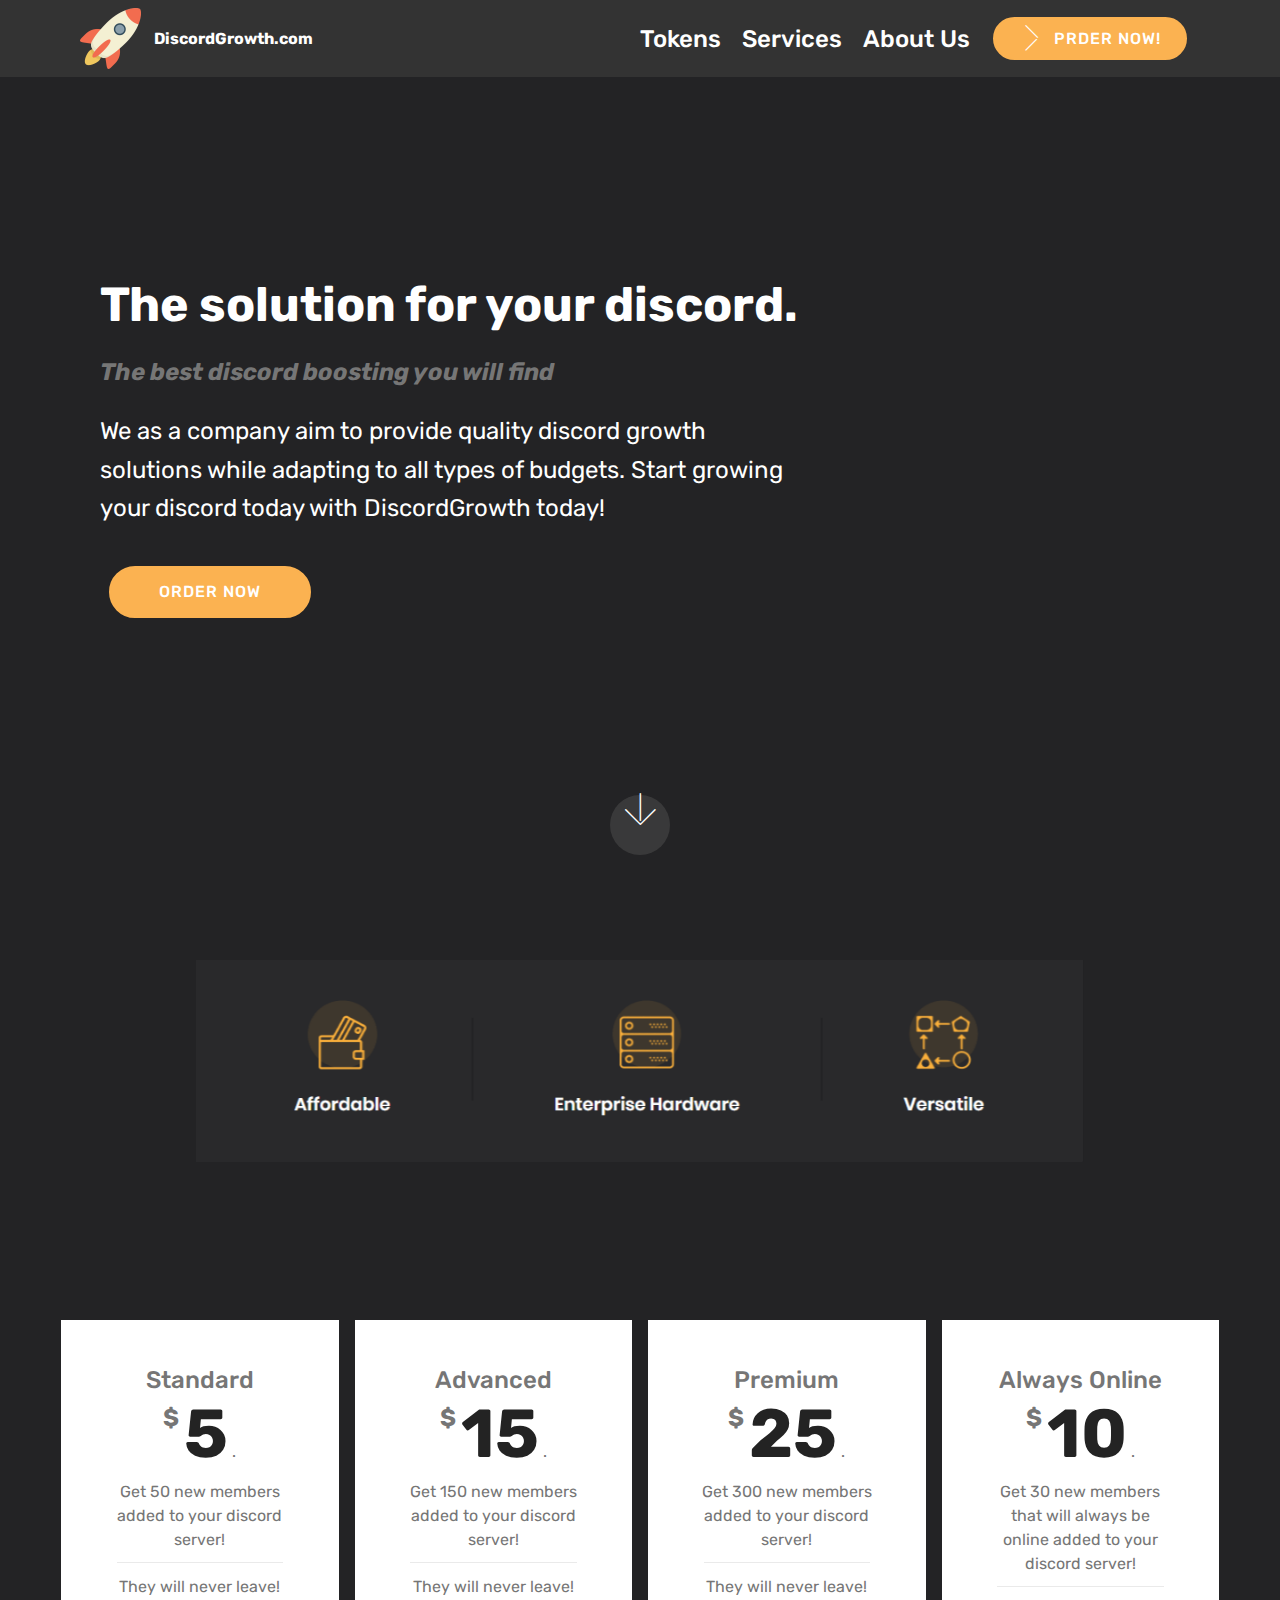
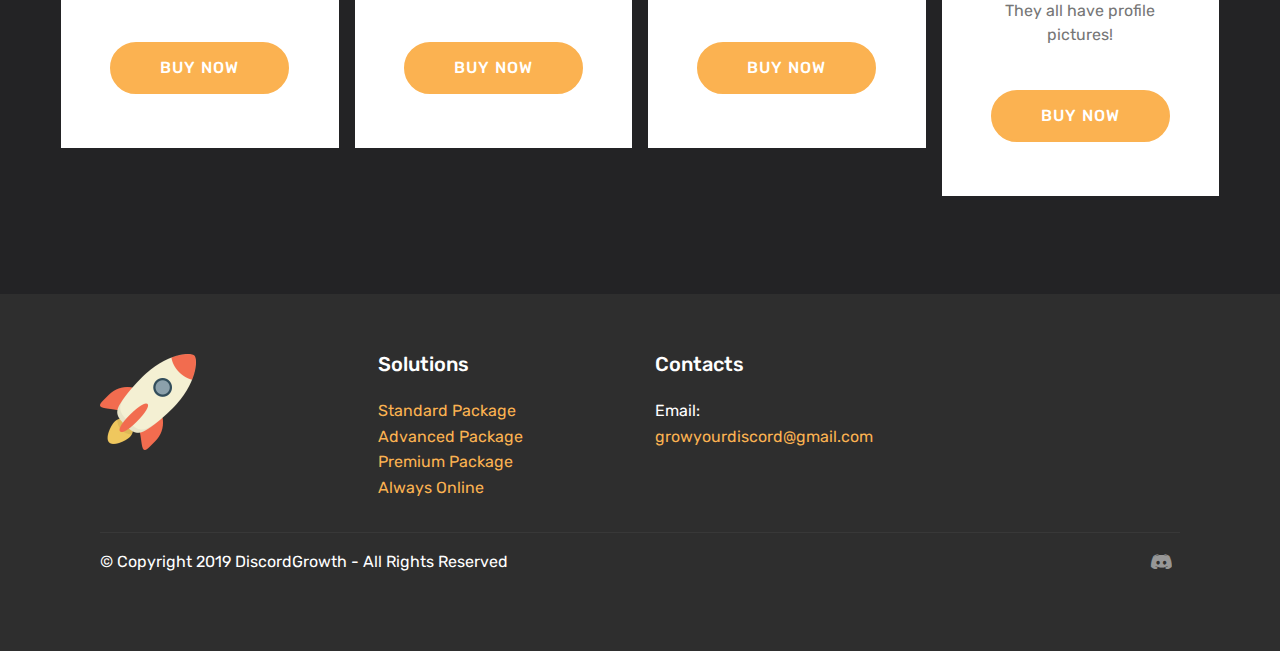
<file: index.html>
<!DOCTYPE html>
<html  >
<head>
  <!-- Site made with Mobirise Website Builder v4.9.7, https://mobirise.com -->
  <meta charset="UTF-8">
  <meta http-equiv="X-UA-Compatible" content="IE=edge">
  <meta name="generator" content="Mobirise v4.9.7, mobirise.com">
  <meta name="viewport" content="width=device-width, initial-scale=1, minimum-scale=1">
  <link rel="shortcut icon" href="assets/images/06-rocket-graphic-122x122.png" type="image/x-icon">
  <meta name="description" content="">
  
  <title>Home</title>
  <link rel="stylesheet" href="assets/web/assets/mobirise-icons/mobirise-icons.css">
  <link rel="stylesheet" href="assets/tether/tether.min.css">
  <link rel="stylesheet" href="assets/bootstrap/css/bootstrap.min.css">
  <link rel="stylesheet" href="assets/bootstrap/css/bootstrap-grid.min.css">
  <link rel="stylesheet" href="assets/bootstrap/css/bootstrap-reboot.min.css">
  <link rel="stylesheet" href="assets/dropdown/css/style.css">
  <link rel="stylesheet" href="assets/socicon/css/styles.css">
  <link rel="stylesheet" href="assets/theme/css/style.css">
  <link rel="stylesheet" href="assets/mobirise/css/mbr-additional.css" type="text/css">
  
  
  
</head>
<body>
  <section class="menu cid-rKtxCKqq5T" once="menu" id="menu1-0">

    

    <nav class="navbar navbar-expand beta-menu navbar-dropdown align-items-center navbar-fixed-top navbar-toggleable-sm">
        <button class="navbar-toggler navbar-toggler-right" type="button" data-toggle="collapse" data-target="#navbarSupportedContent" aria-controls="navbarSupportedContent" aria-expanded="false" aria-label="Toggle navigation">
            <div class="hamburger">
                <span></span>
                <span></span>
                <span></span>
                <span></span>
            </div>
        </button>
        <div class="menu-logo">
            <div class="navbar-brand">
                <span class="navbar-logo">
                    <a href="index.html">
                         <img src="assets/images/06-rocket-graphic-122x122.png" alt="Mobirise" title="" style="height: 3.8rem;">
                    </a>
                </span>
                <span class="navbar-caption-wrap"><a class="navbar-caption text-white display-4" href="index.html">DiscordGrowth.com</a></span>
            </div>
        </div>
        <div class="collapse navbar-collapse" id="navbarSupportedContent">
            <ul class="navbar-nav nav-dropdown" data-app-modern-menu="true"><li class="nav-item">
                    <a class="nav-link link text-white display-5" href="page1.html#header9-7">Tokens</a>
                </li><li class="nav-item"><a class="nav-link link text-white display-5" href="index.html#pricing-tables1-4">
                        
                        Services
                    </a></li>
                <li class="nav-item">
                    <a class="nav-link link text-white display-5" href="index.html">
                        
                        About Us
                    </a>
                </li></ul>
            <div class="navbar-buttons mbr-section-btn"><a class="btn btn-sm btn-primary display-4" href="index.html#pricing-tables1-4"><span class="mbri-arrow-next mbr-iconfont mbr-iconfont-btn"></span>
                    PRDER NOW!
                </a></div>
        </div>
    </nav>
</section>

<section class="engine"><a href="https://mobirise.info/f">simple website builder</a></section><section class="header9 cid-rKtxEKyaMf mbr-fullscreen" id="header9-1">

    

    

    <div class="container">
        <div class="media-container-column mbr-white col-lg-8 col-md-10">
            <h1 class="mbr-section-title align-left mbr-bold pb-3 mbr-fonts-style display-2">The solution for your discord.</h1>
            <h3 class="mbr-section-subtitle align-left mbr-light pb-3 mbr-fonts-style display-5"><strong>The best discord boosting you will find</strong></h3>
            <p class="mbr-text align-left pb-3 mbr-fonts-style display-5">
                We as a company aim to provide quality discord growth solutions while adapting to all types of budgets.  Start growing your discord today with DiscordGrowth today!
            </p>
            <div class="mbr-section-btn align-left"><a class="btn btn-md btn-primary display-4" href="https://mobirise.co">ORDER NOW</a></div>
        </div>
    </div>

    <div class="mbr-arrow hidden-sm-down" aria-hidden="true">
        <a href="#next">
            <i class="mbri-down mbr-iconfont"></i>
        </a>
    </div>
</section>

<section class="cid-rKtxSpMKA6" id="image3-3">

    

    <figure class="mbr-figure container">
            <div class="image-block" style="width: 80%;">
                <img src="assets/images/screenshot-8-997x228.png" width="1400" alt="Mobirise" title="">
                
            </div>
    </figure>
</section>

<section class="pricing-table1 cid-rKtyLaUlPi" id="pricing-tables1-4">

    

    
    <div class="container">
        <div class="media-container-row">

            <div class="plan col-12 mx-2 my-2 justify-content-center col-lg-3">
                <div class="plan-header text-center pt-5">
                    <h3 class="plan-title mbr-fonts-style display-5">
                        Standard
                    </h3>
                    <div class="plan-price">
                        <span class="price-value mbr-fonts-style display-5">
                            $
                        </span>
                        <span class="price-figure mbr-fonts-style display-1">5</span>
                        <small class="price-term mbr-fonts-style display-7">.</small>
                    </div>
                </div>
                <div class="plan-body pb-5">
                    <div class="plan-list align-center">
                        <ul class="list-group list-group-flush mbr-fonts-style display-7">
                            <li class="list-group-item">Get 50 new members added to your discord server!</li>
                            <li class="list-group-item">They will never leave!</li>
                        </ul>
                    </div>
                    <div class="mbr-section-btn text-center pt-4"><a href="https://shoppy.gg/product/3uu2ext" class="btn btn-primary display-4" target="_blank">BUY NOW</a></div>
                </div>
            </div>

            <div class="plan col-12 mx-2 my-2 justify-content-center col-lg-3">
                <div class="plan-header text-center pt-5">
                    <h3 class="plan-title mbr-fonts-style display-5">Advanced</h3>
                    <div class="plan-price">
                        <span class="price-value mbr-fonts-style display-5">
                            $
                        </span>
                        <span class="price-figure mbr-fonts-style display-1">15</span>
                        <small class="price-term mbr-fonts-style display-7">.</small>
                    </div>
                </div>
                <div class="plan-body pb-5">
                    <div class="plan-list align-center">
                        <ul class="list-group list-group-flush mbr-fonts-style display-7">
                            <li class="list-group-item">Get 150 new members added to your discord server!
</li><li class="list-group-item">They will never leave!</li>
                        </ul>
                    </div>
                    <div class="mbr-section-btn text-center pt-4"><a href="https://shoppy.gg/product/UgriMAV" class="btn btn-primary display-4" target="_blank">BUY NOW</a></div>
                </div>
            </div>

            <div class="plan col-12 mx-2 my-2 justify-content-center col-lg-3">
                <div class="plan-header text-center pt-5">
                    <h3 class="plan-title mbr-fonts-style display-5">
                        Premium
                    </h3>
                    <div class="plan-price">
                        <span class="price-value mbr-fonts-style display-5">
                            $
                        </span>
                        <span class="price-figure mbr-fonts-style display-1">25</span>
                        <small class="price-term mbr-fonts-style display-7">.</small>
                    </div>
                </div>
                <div class="plan-body pb-5">
                    <div class="plan-list align-center">
                        <ul class="list-group list-group-flush mbr-fonts-style display-7">
                            <li class="list-group-item">Get 300 new members added to your discord server!
</li><li class="list-group-item">They will never leave!</li>
                        </ul>
                    </div>
                    <div class="mbr-section-btn text-center pt-4"><a href="https://shoppy.gg/product/TWuFI1U" class="btn btn-primary display-4" target="_blank">BUY NOW</a></div>
                </div>
            </div>

            <div class="plan col-12 mx-2 my-2 justify-content-center col-lg-3">
                <div class="plan-header text-center pt-5">
                    <h3 class="plan-title mbr-fonts-style display-5">Always Online</h3>
                    <div class="plan-price">
                        <span class="price-value mbr-fonts-style display-5">
                            $
                        </span>
                        <span class="price-figure mbr-fonts-style display-1">
                            10</span>
                        <small class="price-term mbr-fonts-style display-7">.</small>
                    </div>
                </div>
                <div class="plan-body pb-5">
                    <div class="plan-list align-center">
                        <ul class="list-group list-group-flush mbr-fonts-style display-7">
                            <li class="list-group-item">Get 30 new members that will always be online added to your discord server!
</li><li class="list-group-item">They all have profile pictures!</li>
                        </ul>
                    </div>
                    <div class="mbr-section-btn text-center pt-4"><a href="https://shoppy.gg/product/6ePZHM1" class="btn btn-primary display-4" target="_blank">BUY NOW</a></div>
                </div>
            </div>
        </div>
    </div>
</section>

<section class="cid-rKtAznkR1x" id="footer1-5">

    

    

    <div class="container">
        <div class="media-container-row content text-white">
            <div class="col-12 col-md-3">
                <div class="media-wrap">
                    <a href="index.html">
                        <img src="assets/images/06-rocket-graphic-192x192.png" alt="Mobirise" title="">
                    </a>
                </div>
            </div>
            <div class="col-12 col-md-3 mbr-fonts-style display-7">
                <h5 class="pb-3">Solutions</h5>
                <p class="mbr-text"><a href="index.html#pricing-tables1-4">Standard Package</a><br><a href="index.html#pricing-tables1-4">Advanced Package</a><br><a href="index.html#pricing-tables1-4">Premium Package</a><br><a href="index.html#pricing-tables1-4">Always Online</a></p>
            </div>
            <div class="col-12 col-md-3 mbr-fonts-style display-7">
                <h5 class="pb-3">
                    Contacts
                </h5>
                <p class="mbr-text">
                    Email: <a href="mailto:growyourdiscord@gmail.com">growyourdiscord@gmail.com</a>&nbsp;<br><br></p>
            </div>
            <div class="col-12 col-md-3 mbr-fonts-style display-7">
                <h5 class="pb-3"></h5>
                <p class="mbr-text"></p>
            </div>
        </div>
        <div class="footer-lower">
            <div class="media-container-row">
                <div class="col-sm-12">
                    <hr>
                </div>
            </div>
            <div class="media-container-row mbr-white">
                <div class="col-sm-6 copyright">
                    <p class="mbr-text mbr-fonts-style display-7">
                        © Copyright 2019 DiscordGrowth - All Rights Reserved
                    </p>
                </div>
                <div class="col-md-6">
                    <div class="social-list align-right">
                        <div class="soc-item">
                            <a href="https://discord.gg/qWrRCKn" target="_blank">
                                <span class="mbr-iconfont mbr-iconfont-social socicon-discord socicon"></span>
                            </a>
                        </div>
                        
                        
                        
                        
                        
                    </div>
                </div>
            </div>
        </div>
    </div>
</section>


  <script src="assets/web/assets/jquery/jquery.min.js"></script>
  <script src="assets/popper/popper.min.js"></script>
  <script src="assets/tether/tether.min.js"></script>
  <script src="assets/bootstrap/js/bootstrap.min.js"></script>
  <script src="assets/smoothscroll/smooth-scroll.js"></script>
  <script src="assets/dropdown/js/script.min.js"></script>
  <script src="assets/touchswipe/jquery.touch-swipe.min.js"></script>
  <script src="assets/theme/js/script.js"></script>
  
  
</body>
</html>
</file>
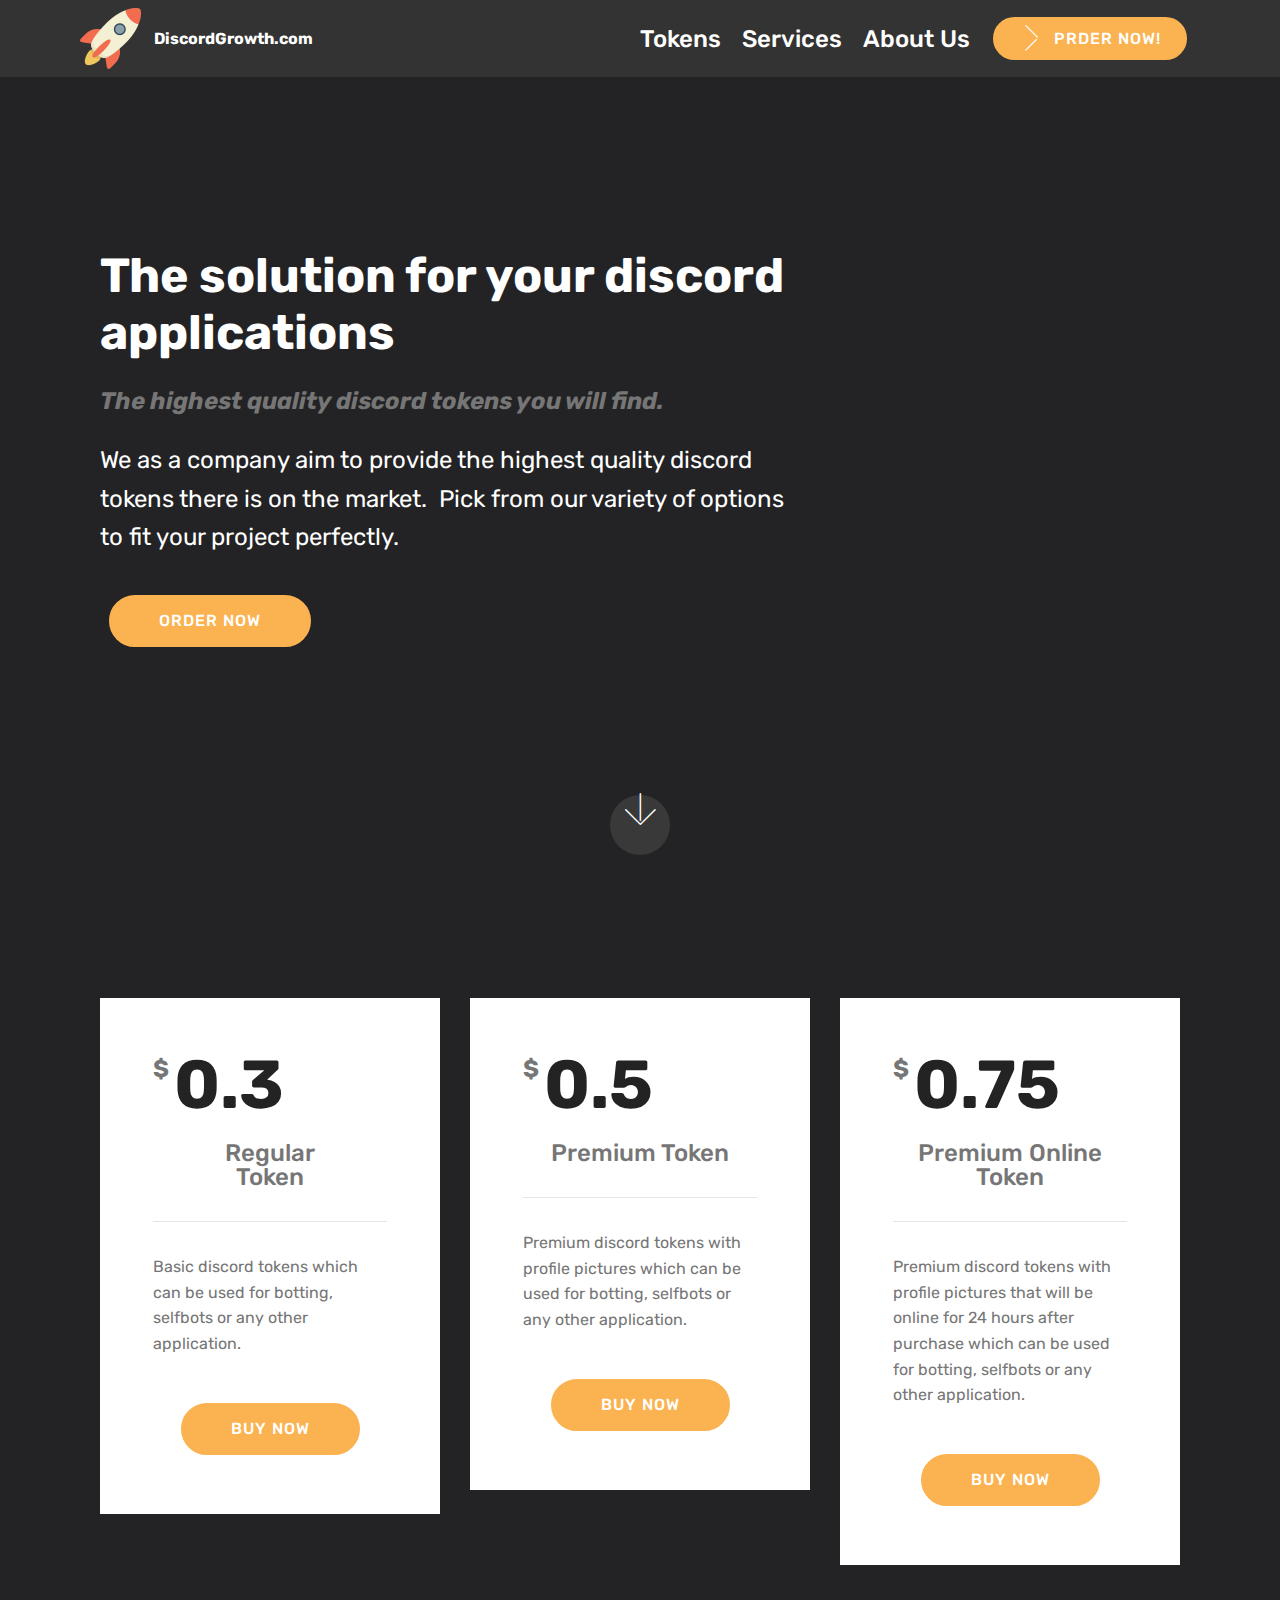
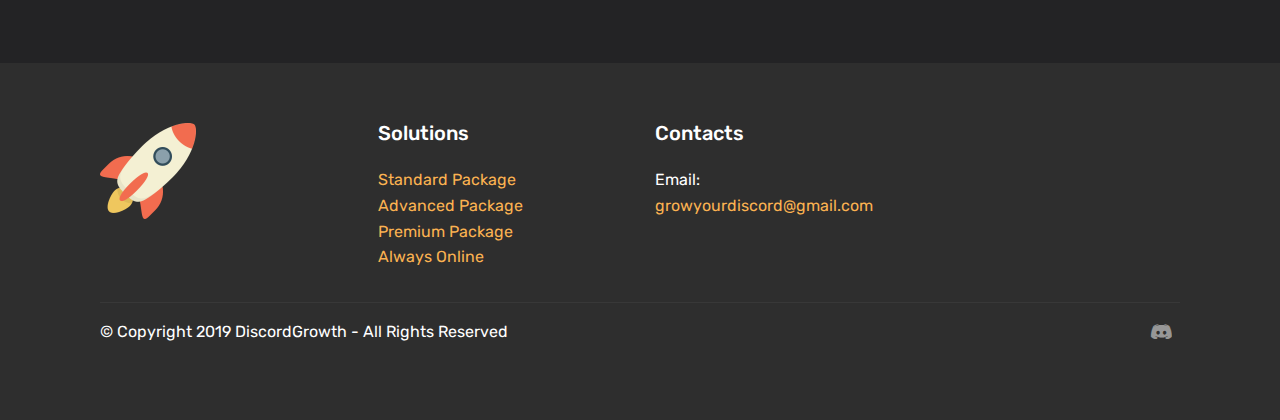
<file: page1.html>
<!DOCTYPE html>
<html  >
<head>
  <!-- Site made with Mobirise Website Builder v4.9.7, https://mobirise.com -->
  <meta charset="UTF-8">
  <meta http-equiv="X-UA-Compatible" content="IE=edge">
  <meta name="generator" content="Mobirise v4.9.7, mobirise.com">
  <meta name="viewport" content="width=device-width, initial-scale=1, minimum-scale=1">
  <link rel="shortcut icon" href="assets/images/06-rocket-graphic-122x122.png" type="image/x-icon">
  <meta name="description" content="Web Site Builder Description">
  
  <title>Tokens</title>
  <link rel="stylesheet" href="assets/web/assets/mobirise-icons/mobirise-icons.css">
  <link rel="stylesheet" href="assets/tether/tether.min.css">
  <link rel="stylesheet" href="assets/bootstrap/css/bootstrap.min.css">
  <link rel="stylesheet" href="assets/bootstrap/css/bootstrap-grid.min.css">
  <link rel="stylesheet" href="assets/bootstrap/css/bootstrap-reboot.min.css">
  <link rel="stylesheet" href="assets/dropdown/css/style.css">
  <link rel="stylesheet" href="assets/socicon/css/styles.css">
  <link rel="stylesheet" href="assets/theme/css/style.css">
  <link rel="stylesheet" href="assets/mobirise/css/mbr-additional.css" type="text/css">
  
  
  
</head>
<body>
  <section class="menu cid-rKtxCKqq5T" once="menu" id="menu1-6">

    

    <nav class="navbar navbar-expand beta-menu navbar-dropdown align-items-center navbar-fixed-top navbar-toggleable-sm">
        <button class="navbar-toggler navbar-toggler-right" type="button" data-toggle="collapse" data-target="#navbarSupportedContent" aria-controls="navbarSupportedContent" aria-expanded="false" aria-label="Toggle navigation">
            <div class="hamburger">
                <span></span>
                <span></span>
                <span></span>
                <span></span>
            </div>
        </button>
        <div class="menu-logo">
            <div class="navbar-brand">
                <span class="navbar-logo">
                    <a href="index.html">
                         <img src="assets/images/06-rocket-graphic-122x122.png" alt="Mobirise" title="" style="height: 3.8rem;">
                    </a>
                </span>
                <span class="navbar-caption-wrap"><a class="navbar-caption text-white display-4" href="index.html">DiscordGrowth.com</a></span>
            </div>
        </div>
        <div class="collapse navbar-collapse" id="navbarSupportedContent">
            <ul class="navbar-nav nav-dropdown" data-app-modern-menu="true"><li class="nav-item">
                    <a class="nav-link link text-white display-5" href="page1.html#header9-7">Tokens</a>
                </li><li class="nav-item"><a class="nav-link link text-white display-5" href="index.html#pricing-tables1-4">
                        
                        Services
                    </a></li>
                <li class="nav-item">
                    <a class="nav-link link text-white display-5" href="index.html">
                        
                        About Us
                    </a>
                </li></ul>
            <div class="navbar-buttons mbr-section-btn"><a class="btn btn-sm btn-primary display-4" href="index.html#pricing-tables1-4"><span class="mbri-arrow-next mbr-iconfont mbr-iconfont-btn"></span>
                    PRDER NOW!
                </a></div>
        </div>
    </nav>
</section>

<section class="engine"><a href="https://mobirise.info/s">free bootstrap theme</a></section><section class="header9 cid-rKzA4h2Y82 mbr-fullscreen" id="header9-7">

    

    

    <div class="container">
        <div class="media-container-column mbr-white col-lg-8 col-md-10">
            <h1 class="mbr-section-title align-left mbr-bold pb-3 mbr-fonts-style display-2">The solution for your discord applications</h1>
            <h3 class="mbr-section-subtitle align-left mbr-light pb-3 mbr-fonts-style display-5"><strong>The highest quality discord tokens you will find.</strong></h3>
            <p class="mbr-text align-left pb-3 mbr-fonts-style display-5">
                We as a company aim to provide the highest quality discord tokens there is on the market. &nbsp;Pick from our variety of options to fit your project perfectly.</p>
            <div class="mbr-section-btn align-left"><a class="btn btn-md btn-primary display-4" href="page1.html#pricing-tables3-8">ORDER NOW</a></div>
        </div>
    </div>

    <div class="mbr-arrow hidden-sm-down" aria-hidden="true">
        <a href="#next">
            <i class="mbri-down mbr-iconfont"></i>
        </a>
    </div>
</section>

<section class="pricing-table3 cid-rKzAzufdT0" id="pricing-tables3-8">

    

    
    <div class="container">
        <div class="media-container-row">
            <div class=" col-12 col-lg-4 col-md-6 my-2">
                <div class="pricing">
                    <div class="plan-header">
                        <div class="plan-price">
                            <span class="price-value mbr-fonts-style display-5">
                                $
                            </span>
                            <span class="price-figure mbr-fonts-style display-1">0.3</span>
                            <h3 class="plan-title mbr-fonts-style display-5">Regular <br>Token</h3>
                            <hr>
                        </div>
                    </div>
                    <div class="plan-body">
                        <p class="mbr-text mbr-fonts-style display-7">Basic discord tokens which can be used for botting, selfbots or any other application.</p>
                        <div class="mbr-section-btn pt-4 text-center"><a href="https://shoppy.gg/product/s9qKwgW" class="btn btn-primary display-4" target="_blank">BUY NOW</a></div>
                    </div>
                </div>
            </div>

            <div class="col-12 col-lg-4 col-md-6 my-2">
                <div class="pricing">
                    <div class="plan-header">
                        <div class="plan-price">
                            <span class="price-value mbr-fonts-style display-5">
                                $
                            </span>
                            <span class="price-figure mbr-fonts-style display-1">0.5</span>
                            <h3 class="plan-title mbr-fonts-style display-5">Premium Token</h3>
                            <hr>
                        </div>
                    </div>
                    <div class="plan-body">
                        <p class="mbr-text mbr-fonts-style display-7">Premium discord tokens with profile pictures which can be used for botting, selfbots or any other application.
                        </p>
                        <div class="mbr-section-btn pt-4 text-center"><a href="https://shoppy.gg/product/FotBz13" class="btn btn-primary display-4" target="_blank">BUY NOW</a></div>
                    </div>
                </div>
            </div>

            <div class="col-12 col-lg-4 col-md-6 my-2">
                <div class="pricing">
                    <div class="plan-header">
                        <div class="plan-price">
                            <span class="price-value mbr-fonts-style display-5">
                                $
                            </span>
                            <span class="price-figure mbr-fonts-style display-1">0.75</span>
                            <h3 class="plan-title mbr-fonts-style display-5">
                                Premium Online Token</h3>
                            <hr>
                        </div>
                    </div>
                    <div class="plan-body ">
                        <p class="mbr-text mbr-fonts-style display-7">
                            Premium discord tokens with profile pictures that will be online for 24 hours after purchase which can be used for botting, selfbots or any other application.
                        </p>
                        <div class="mbr-section-btn pt-4 text-center"><a href="https://shoppy.gg/product/j9vbN7g" class="btn btn-primary display-4" target="_blank">BUY NOW</a></div>
                    </div>
                </div>
            </div>

        </div>
    </div>
</section>

<section class="cid-rKzDFW57jZ" id="footer1-9">

    

    

    <div class="container">
        <div class="media-container-row content text-white">
            <div class="col-12 col-md-3">
                <div class="media-wrap">
                    <a href="index.html">
                        <img src="assets/images/06-rocket-graphic-192x192.png" alt="Mobirise" title="">
                    </a>
                </div>
            </div>
            <div class="col-12 col-md-3 mbr-fonts-style display-7">
                <h5 class="pb-3">Solutions</h5>
                <p class="mbr-text"><a href="index.html#pricing-tables1-4">Standard Package</a><br><a href="index.html#pricing-tables1-4">Advanced Package</a><br><a href="index.html#pricing-tables1-4">Premium Package</a><br><a href="index.html#pricing-tables1-4">Always Online</a></p>
            </div>
            <div class="col-12 col-md-3 mbr-fonts-style display-7">
                <h5 class="pb-3">
                    Contacts
                </h5>
                <p class="mbr-text">
                    Email: <a href="mailto:growyourdiscord@gmail.com">growyourdiscord@gmail.com</a>&nbsp;<br><br></p>
            </div>
            <div class="col-12 col-md-3 mbr-fonts-style display-7">
                <h5 class="pb-3"></h5>
                <p class="mbr-text"></p>
            </div>
        </div>
        <div class="footer-lower">
            <div class="media-container-row">
                <div class="col-sm-12">
                    <hr>
                </div>
            </div>
            <div class="media-container-row mbr-white">
                <div class="col-sm-6 copyright">
                    <p class="mbr-text mbr-fonts-style display-7">
                        © Copyright 2019 DiscordGrowth - All Rights Reserved
                    </p>
                </div>
                <div class="col-md-6">
                    <div class="social-list align-right">
                        <div class="soc-item">
                            <a href="https://discord.gg/qWrRCKn" target="_blank">
                                <span class="mbr-iconfont mbr-iconfont-social socicon-discord socicon"></span>
                            </a>
                        </div>
                        
                        
                        
                        
                        
                    </div>
                </div>
            </div>
        </div>
    </div>
</section>


  <script src="assets/web/assets/jquery/jquery.min.js"></script>
  <script src="assets/popper/popper.min.js"></script>
  <script src="assets/tether/tether.min.js"></script>
  <script src="assets/bootstrap/js/bootstrap.min.js"></script>
  <script src="assets/smoothscroll/smooth-scroll.js"></script>
  <script src="assets/dropdown/js/script.min.js"></script>
  <script src="assets/touchswipe/jquery.touch-swipe.min.js"></script>
  <script src="assets/theme/js/script.js"></script>
  
  
</body>
</html>
</file>
<file: assets/web/assets/mobirise-icons/mobirise-icons.css>
@font-face {
  font-family: 'MobiriseIcons';
  src:  url('mobirise-icons.eot?spat4u');
  src:  url('mobirise-icons.eot?spat4u#iefix') format('embedded-opentype'),
    url('mobirise-icons.ttf?spat4u') format('truetype'),
    url('mobirise-icons.woff?spat4u') format('woff'),
    url('mobirise-icons.svg?spat4u#MobiriseIcons') format('svg');
  font-weight: normal;
  font-style: normal;
}

[class^="mbri-"], [class*=" mbri-"] {
  /* use !important to prevent issues with browser extensions that change fonts */
  font-family: MobiriseIcons !important;
  speak: none;
  font-style: normal;
  font-weight: normal;
  font-variant: normal;
  text-transform: none;
  line-height: 1;

  /* Better Font Rendering =========== */
  -webkit-font-smoothing: antialiased;
  -moz-osx-font-smoothing: grayscale;
}

.mbri-add-submenu:before {
  content: "\e900";
}
.mbri-alert:before {
  content: "\e901";
}
.mbri-align-center:before {
  content: "\e902";
}
.mbri-align-justify:before {
  content: "\e903";
}
.mbri-align-left:before {
  content: "\e904";
}
.mbri-align-right:before {
  content: "\e905";
}
.mbri-android:before {
  content: "\e906";
}
.mbri-apple:before {
  content: "\e907";
}
.mbri-arrow-down:before {
  content: "\e908";
}
.mbri-arrow-next:before {
  content: "\e909";
}
.mbri-arrow-prev:before {
  content: "\e90a";
}
.mbri-arrow-up:before {
  content: "\e90b";
}
.mbri-bold:before {
  content: "\e90c";
}
.mbri-bookmark:before {
  content: "\e90d";
}
.mbri-bootstrap:before {
  content: "\e90e";
}
.mbri-briefcase:before {
  content: "\e90f";
}
.mbri-browse:before {
  content: "\e910";
}
.mbri-bulleted-list:before {
  content: "\e911";
}
.mbri-calendar:before {
  content: "\e912";
}
.mbri-camera:before {
  content: "\e913";
}
.mbri-cart-add:before {
  content: "\e914";
}
.mbri-cart-full:before {
  content: "\e915";
}
.mbri-cash:before {
  content: "\e916";
}
.mbri-change-style:before {
  content: "\e917";
}
.mbri-chat:before {
  content: "\e918";
}
.mbri-clock:before {
  content: "\e919";
}
.mbri-close:before {
  content: "\e91a";
}
.mbri-cloud:before {
  content: "\e91b";
}
.mbri-code:before {
  content: "\e91c";
}
.mbri-contact-form:before {
  content: "\e91d";
}
.mbri-credit-card:before {
  content: "\e91e";
}
.mbri-cursor-click:before {
  content: "\e91f";
}
.mbri-cust-feedback:before {
  content: "\e920";
}
.mbri-database:before {
  content: "\e921";
}
.mbri-delivery:before {
  content: "\e922";
}
.mbri-desktop:before {
  content: "\e923";
}
.mbri-devices:before {
  content: "\e924";
}
.mbri-down:before {
  content: "\e925";
}
.mbri-download:before {
  content: "\e989";
}
.mbri-drag-n-drop:before {
  content: "\e927";
}
.mbri-drag-n-drop2:before {
  content: "\e928";
}
.mbri-edit:before {
  content: "\e929";
}
.mbri-edit2:before {
  content: "\e92a";
}
.mbri-error:before {
  content: "\e92b";
}
.mbri-extension:before {
  content: "\e92c";
}
.mbri-features:before {
  content: "\e92d";
}
.mbri-file:before {
  content: "\e92e";
}
.mbri-flag:before {
  content: "\e92f";
}
.mbri-folder:before {
  content: "\e930";
}
.mbri-gift:before {
  content: "\e931";
}
.mbri-github:before {
  content: "\e932";
}
.mbri-globe:before {
  content: "\e933";
}
.mbri-globe-2:before {
  content: "\e934";
}
.mbri-growing-chart:before {
  content: "\e935";
}
.mbri-hearth:before {
  content: "\e936";
}
.mbri-help:before {
  content: "\e937";
}
.mbri-home:before {
  content: "\e938";
}
.mbri-hot-cup:before {
  content: "\e939";
}
.mbri-idea:before {
  content: "\e93a";
}
.mbri-image-gallery:before {
  content: "\e93b";
}
.mbri-image-slider:before {
  content: "\e93c";
}
.mbri-info:before {
  content: "\e93d";
}
.mbri-italic:before {
  content: "\e93e";
}
.mbri-key:before {
  content: "\e93f";
}
.mbri-laptop:before {
  content: "\e940";
}
.mbri-layers:before {
  content: "\e941";
}
.mbri-left-right:before {
  content: "\e942";
}
.mbri-left:before {
  content: "\e943";
}
.mbri-letter:before {
  content: "\e944";
}
.mbri-like:before {
  content: "\e945";
}
.mbri-link:before {
  content: "\e946";
}
.mbri-lock:before {
  content: "\e947";
}
.mbri-login:before {
  content: "\e948";
}
.mbri-logout:before {
  content: "\e949";
}
.mbri-magic-stick:before {
  content: "\e94a";
}
.mbri-map-pin:before {
  content: "\e94b";
}
.mbri-menu:before {
  content: "\e94c";
}
.mbri-mobile:before {
  content: "\e94d";
}
.mbri-mobile2:before {
  content: "\e94e";
}
.mbri-mobirise:before {
  content: "\e94f";
}
.mbri-more-horizontal:before {
  content: "\e950";
}
.mbri-more-vertical:before {
  content: "\e951";
}
.mbri-music:before {
  content: "\e952";
}
.mbri-new-file:before {
  content: "\e953";
}
.mbri-numbered-list:before {
  content: "\e954";
}
.mbri-opened-folder:before {
  content: "\e955";
}
.mbri-pages:before {
  content: "\e956";
}
.mbri-paper-plane:before {
  content: "\e957";
}
.mbri-paperclip:before {
  content: "\e958";
}
.mbri-photo:before {
  content: "\e959";
}
.mbri-photos:before {
  content: "\e95a";
}
.mbri-pin:before {
  content: "\e95b";
}
.mbri-play:before {
  content: "\e95c";
}
.mbri-plus:before {
  content: "\e95d";
}
.mbri-preview:before {
  content: "\e95e";
}
.mbri-print:before {
  content: "\e95f";
}
.mbri-protect:before {
  content: "\e960";
}
.mbri-question:before {
  content: "\e961";
}
.mbri-quote-left:before {
  content: "\e962";
}
.mbri-quote-right:before {
  content: "\e963";
}
.mbri-refresh:before {
  content: "\e964";
}
.mbri-responsive:before {
  content: "\e965";
}
.mbri-right:before {
  content: "\e966";
}
.mbri-rocket:before {
  content: "\e967";
}
.mbri-sad-face:before {
  content: "\e968";
}
.mbri-sale:before {
  content: "\e969";
}
.mbri-save:before {
  content: "\e96a";
}
.mbri-search:before {
  content: "\e96b";
}
.mbri-setting:before {
  content: "\e96c";
}
.mbri-setting2:before {
  content: "\e96d";
}
.mbri-setting3:before {
  content: "\e96e";
}
.mbri-share:before {
  content: "\e96f";
}
.mbri-shopping-bag:before {
  content: "\e970";
}
.mbri-shopping-basket:before {
  content: "\e971";
}
.mbri-shopping-cart:before {
  content: "\e972";
}
.mbri-sites:before {
  content: "\e973";
}
.mbri-smile-face:before {
  content: "\e974";
}
.mbri-speed:before {
  content: "\e975";
}
.mbri-star:before {
  content: "\e976";
}
.mbri-success:before {
  content: "\e977";
}
.mbri-sun:before {
  content: "\e978";
}
.mbri-sun2:before {
  content: "\e979";
}
.mbri-tablet:before {
  content: "\e97a";
}
.mbri-tablet-vertical:before {
  content: "\e97b";
}
.mbri-target:before {
  content: "\e97c";
}
.mbri-timer:before {
  content: "\e97d";
}
.mbri-to-ftp:before {
  content: "\e97e";
}
.mbri-to-local-drive:before {
  content: "\e97f";
}
.mbri-touch-swipe:before {
  content: "\e980";
}
.mbri-touch:before {
  content: "\e981";
}
.mbri-trash:before {
  content: "\e982";
}
.mbri-underline:before {
  content: "\e983";
}
.mbri-unlink:before {
  content: "\e984";
}
.mbri-unlock:before {
  content: "\e985";
}
.mbri-up-down:before {
  content: "\e986";
}
.mbri-up:before {
  content: "\e987";
}
.mbri-update:before {
  content: "\e988";
}
.mbri-upload:before {
 content: "\e926"; 
}
.mbri-user:before {
  content: "\e98a";
}
.mbri-user2:before {
  content: "\e98b";
}
.mbri-users:before {
  content: "\e98c";
}
.mbri-video:before {
  content: "\e98d";
}
.mbri-video-play:before {
  content: "\e98e";
}
.mbri-watch:before {
  content: "\e98f";
}
.mbri-website-theme:before {
  content: "\e990";
}
.mbri-wifi:before {
  content: "\e991";
}
.mbri-windows:before {
  content: "\e992";
}
.mbri-zoom-out:before {
  content: "\e993";
}
.mbri-redo:before {
  content: "\e994";
}
.mbri-undo:before {
  content: "\e995";
}
</file>
<file: assets/dropdown/css/style.css>
.navbar-dropdown {
  left: 0;
  padding: 0;
  position: absolute;
  right: 0;
  top: 0;
  transition: all 0.45s ease;
  z-index: 1030;
  background: #282828; }
  .navbar-dropdown .navbar-logo {
    margin-right: 0.8rem;
    transition: margin 0.3s ease-in-out;
    vertical-align: middle; }
    .navbar-dropdown .navbar-logo img {
      height: 3.125rem;
      transition: all 0.3s ease-in-out; }
    .navbar-dropdown .navbar-logo.mbr-iconfont {
      font-size: 3.125rem;
      line-height: 3.125rem; }
  .navbar-dropdown .navbar-caption {
    font-weight: 700;
    white-space: normal;
    vertical-align: -4px;
    line-height: 3.125rem !important; }
    .navbar-dropdown .navbar-caption, .navbar-dropdown .navbar-caption:hover {
      color: inherit;
      text-decoration: none; }
  .navbar-dropdown .mbr-iconfont + .navbar-caption {
    vertical-align: -1px; }
  .navbar-dropdown.navbar-fixed-top {
    position: fixed; }
  .navbar-dropdown .navbar-brand span {
    vertical-align: -4px; }
  .navbar-dropdown.bg-color.transparent {
    background: none; }
  .navbar-dropdown.navbar-short .navbar-brand {
    padding: 0.625rem 0; }
    .navbar-dropdown.navbar-short .navbar-brand span {
      vertical-align: -1px; }
  .navbar-dropdown.navbar-short .navbar-caption {
    line-height: 2.375rem !important;
    vertical-align: -2px; }
  .navbar-dropdown.navbar-short .navbar-logo {
    margin-right: 0.5rem; }
    .navbar-dropdown.navbar-short .navbar-logo img {
      height: 2.375rem; }
    .navbar-dropdown.navbar-short .navbar-logo.mbr-iconfont {
      font-size: 2.375rem;
      line-height: 2.375rem; }
  .navbar-dropdown.navbar-short .mbr-table-cell {
    height: 3.625rem; }
  .navbar-dropdown .navbar-close {
    left: 0.6875rem;
    position: fixed;
    top: 0.75rem;
    z-index: 1000; }
  .navbar-dropdown .hamburger-icon {
    content: "";
    display: inline-block;
    vertical-align: middle;
    width: 16px;
    -webkit-box-shadow: 0 -6px 0 1px #282828,0 0 0 1px #282828,0 6px 0 1px #282828;
    -moz-box-shadow: 0 -6px 0 1px #282828,0 0 0 1px #282828,0 6px 0 1px #282828;
    box-shadow: 0 -6px 0 1px #282828,0 0 0 1px #282828,0 6px 0 1px #282828; }

.dropdown-menu .dropdown-toggle[data-toggle="dropdown-submenu"]::after {
  border-bottom: 0.35em solid transparent;
  border-left: 0.35em solid;
  border-right: 0;
  border-top: 0.35em solid transparent;
  margin-left: 0.3rem; }

.dropdown-menu .dropdown-item:focus {
  outline: 0; }

.nav-dropdown {
  font-size: 0.75rem;
  font-weight: 500;
  height: auto !important; }
  .nav-dropdown .nav-btn {
    padding-left: 1rem; }
  .nav-dropdown .link {
    margin: .667em 1.667em;
    font-weight: 500;
    padding: 0;
    transition: color .2s ease-in-out; }
    .nav-dropdown .link.dropdown-toggle {
      margin-right: 2.583em; }
      .nav-dropdown .link.dropdown-toggle::after {
        margin-left: .25rem;
        border-top: 0.35em solid;
        border-right: 0.35em solid transparent;
        border-left: 0.35em solid transparent;
        border-bottom: 0; }
      .nav-dropdown .link.dropdown-toggle[aria-expanded="true"] {
        margin: 0;
        padding: 0.667em 3.263em  0.667em 1.667em; }
  .nav-dropdown .link::after,
  .nav-dropdown .dropdown-item::after {
    color: inherit; }
  .nav-dropdown .btn {
    font-size: 0.75rem;
    font-weight: 700;
    letter-spacing: 0;
    margin-bottom: 0;
    padding-left: 1.25rem;
    padding-right: 1.25rem; }
  .nav-dropdown .dropdown-menu {
    border-radius: 0;
    border: 0;
    left: 0;
    margin: 0;
    padding-bottom: 1.25rem;
    padding-top: 1.25rem;
    position: relative; }
  .nav-dropdown .dropdown-submenu {
    margin-left: 0.125rem;
    top: 0; }
  .nav-dropdown .dropdown-item {
    font-weight: 500;
    line-height: 2;
    padding: 0.3846em 4.615em 0.3846em 1.5385em;
    position: relative;
    transition: color .2s ease-in-out, background-color .2s ease-in-out; }
    .nav-dropdown .dropdown-item::after {
      margin-top: -0.3077em;
      position: absolute;
      right: 1.1538em;
      top: 50%; }
    .nav-dropdown .dropdown-item:focus, .nav-dropdown .dropdown-item:hover {
      background: none; }

@media (max-width: 767px) {
  .nav-dropdown.navbar-toggleable-sm {
    bottom: 0;
    display: none;
    left: 0;
    overflow-x: hidden;
    position: fixed;
    top: 0;
    transform: translateX(-100%);
    -ms-transform: translateX(-100%);
    -webkit-transform: translateX(-100%);
    width: 18.75rem;
    z-index: 999; } }
.nav-dropdown.navbar-toggleable-xl {
  bottom: 0;
  display: none;
  left: 0;
  overflow-x: hidden;
  position: fixed;
  top: 0;
  transform: translateX(-100%);
  -ms-transform: translateX(-100%);
  -webkit-transform: translateX(-100%);
  width: 18.75rem;
  z-index: 999; }

.nav-dropdown-sm {
  display: block !important;
  overflow-x: hidden;
  overflow: auto;
  padding-top: 3.875rem; }
  .nav-dropdown-sm::after {
    content: "";
    display: block;
    height: 3rem;
    width: 100%; }
  .nav-dropdown-sm.collapse.in ~ .navbar-close {
    display: block !important; }
  .nav-dropdown-sm.collapsing, .nav-dropdown-sm.collapse.in {
    transform: translateX(0);
    -ms-transform: translateX(0);
    -webkit-transform: translateX(0);
    transition: all 0.25s ease-out;
    -webkit-transition: all 0.25s ease-out;
    background: #282828; }
  .nav-dropdown-sm.collapsing[aria-expanded="false"] {
    transform: translateX(-100%);
    -ms-transform: translateX(-100%);
    -webkit-transform: translateX(-100%); }
  .nav-dropdown-sm .nav-item {
    display: block;
    margin-left: 0 !important;
    padding-left: 0; }
  .nav-dropdown-sm .link,
  .nav-dropdown-sm .dropdown-item {
    border-top: 1px dotted rgba(255, 255, 255, 0.1);
    font-size: 0.8125rem;
    line-height: 1.6;
    margin: 0 !important;
    padding: 0.875rem 2.4rem 0.875rem 1.5625rem !important;
    position: relative;
    white-space: normal; }
    .nav-dropdown-sm .link:focus, .nav-dropdown-sm .link:hover,
    .nav-dropdown-sm .dropdown-item:focus,
    .nav-dropdown-sm .dropdown-item:hover {
      background: rgba(0, 0, 0, 0.2) !important;
      color: #c0a375; }
  .nav-dropdown-sm .nav-btn {
    position: relative;
    padding: 1.5625rem 1.5625rem 0 1.5625rem; }
    .nav-dropdown-sm .nav-btn::before {
      border-top: 1px dotted rgba(255, 255, 255, 0.1);
      content: "";
      left: 0;
      position: absolute;
      top: 0;
      width: 100%; }
    .nav-dropdown-sm .nav-btn + .nav-btn {
      padding-top: 0.625rem; }
      .nav-dropdown-sm .nav-btn + .nav-btn::before {
        display: none; }
  .nav-dropdown-sm .btn {
    padding: 0.625rem 0; }
  .nav-dropdown-sm .dropdown-toggle[data-toggle="dropdown-submenu"]::after {
    margin-left: .25rem;
    border-top: 0.35em solid;
    border-right: 0.35em solid transparent;
    border-left: 0.35em solid transparent;
    border-bottom: 0; }
  .nav-dropdown-sm .dropdown-toggle[data-toggle="dropdown-submenu"][aria-expanded="true"]::after {
    border-top: 0;
    border-right: 0.35em solid transparent;
    border-left: 0.35em solid transparent;
    border-bottom: 0.35em solid; }
  .nav-dropdown-sm .dropdown-menu {
    margin: 0;
    padding: 0;
    position: relative;
    top: 0;
    left: 0;
    width: 100%;
    border: 0;
    float: none;
    border-radius: 0;
    background: none; }
  .nav-dropdown-sm .dropdown-submenu {
    left: 100%;
    margin-left: 0.125rem;
    margin-top: -1.25rem;
    top: 0; }

.navbar-toggleable-sm .nav-dropdown .dropdown-menu {
  position: absolute; }

.navbar-toggleable-sm .nav-dropdown .dropdown-submenu {
  left: 100%;
  margin-left: 0.125rem;
  margin-top: -1.25rem;
  top: 0; }

.navbar-toggleable-sm.opened .nav-dropdown .dropdown-menu {
  position: relative; }

.navbar-toggleable-sm.opened .nav-dropdown .dropdown-submenu {
  left: 0;
  margin-left: 00rem;
  margin-top: 0rem;
  top: 0; }

.is-builder .nav-dropdown.collapsing {
  transition: none !important; }

/*# sourceMappingURL=style.css.map */
</file>
<file: assets/socicon/css/styles.css>
@charset "UTF-8";

@font-face {
  font-family: "socicon";
  src:url("../fonts/socicon.eot");
  src:url("../fonts/socicon.eot?#iefix") format("embedded-opentype"),
    url("../fonts/socicon.woff") format("woff"),
    url("../fonts/socicon.ttf") format("truetype"),
    url("../fonts/socicon.svg#socicon") format("svg");
  font-weight: normal;
  font-style: normal;

}

[data-icon]:before {
  font-family: "socicon" !important;
  content: attr(data-icon);
  font-style: normal !important;
  font-weight: normal !important;
  font-variant: normal !important;
  text-transform: none !important;
  speak: none;
  line-height: 1;
  -webkit-font-smoothing: antialiased;
  -moz-osx-font-smoothing: grayscale;
}

[class^="socicon-"]:before,
[class*=" socicon-"]:before {
  font-family: "socicon" !important;
  font-style: normal !important;
  font-weight: normal !important;
  font-variant: normal !important;
  text-transform: none !important;
  speak: none;
  line-height: 1;
  -webkit-font-smoothing: antialiased;
  -moz-osx-font-smoothing: grayscale;
}

.socicon-modelmayhem:before {
  content: "\e000";
}
.socicon-mixcloud:before {
  content: "\e001";
}
.socicon-drupal:before {
  content: "\e002";
}
.socicon-swarm:before {
  content: "\e003";
}
.socicon-istock:before {
  content: "\e004";
}
.socicon-yammer:before {
  content: "\e005";
}
.socicon-ello:before {
  content: "\e006";
}
.socicon-stackoverflow:before {
  content: "\e007";
}
.socicon-persona:before {
  content: "\e008";
}
.socicon-triplej:before {
  content: "\e009";
}
.socicon-houzz:before {
  content: "\e00a";
}
.socicon-rss:before {
  content: "\e00b";
}
.socicon-paypal:before {
  content: "\e00c";
}
.socicon-odnoklassniki:before {
  content: "\e00d";
}
.socicon-airbnb:before {
  content: "\e00e";
}
.socicon-periscope:before {
  content: "\e00f";
}
.socicon-outlook:before {
  content: "\e010";
}
.socicon-coderwall:before {
  content: "\e011";
}
.socicon-tripadvisor:before {
  content: "\e012";
}
.socicon-appnet:before {
  content: "\e013";
}
.socicon-goodreads:before {
  content: "\e014";
}
.socicon-tripit:before {
  content: "\e015";
}
.socicon-lanyrd:before {
  content: "\e016";
}
.socicon-slideshare:before {
  content: "\e017";
}
.socicon-buffer:before {
  content: "\e018";
}
.socicon-disqus:before {
  content: "\e019";
}
.socicon-vkontakte:before {
  content: "\e01a";
}
.socicon-whatsapp:before {
  content: "\e01b";
}
.socicon-patreon:before {
  content: "\e01c";
}
.socicon-storehouse:before {
  content: "\e01d";
}
.socicon-pocket:before {
  content: "\e01e";
}
.socicon-mail:before {
  content: "\e01f";
}
.socicon-blogger:before {
  content: "\e020";
}
.socicon-technorati:before {
  content: "\e021";
}
.socicon-reddit:before {
  content: "\e022";
}
.socicon-dribbble:before {
  content: "\e023";
}
.socicon-stumbleupon:before {
  content: "\e024";
}
.socicon-digg:before {
  content: "\e025";
}
.socicon-envato:before {
  content: "\e026";
}
.socicon-behance:before {
  content: "\e027";
}
.socicon-delicious:before {
  content: "\e028";
}
.socicon-deviantart:before {
  content: "\e029";
}
.socicon-forrst:before {
  content: "\e02a";
}
.socicon-play:before {
  content: "\e02b";
}
.socicon-zerply:before {
  content: "\e02c";
}
.socicon-wikipedia:before {
  content: "\e02d";
}
.socicon-apple:before {
  content: "\e02e";
}
.socicon-flattr:before {
  content: "\e02f";
}
.socicon-github:before {
  content: "\e030";
}
.socicon-renren:before {
  content: "\e031";
}
.socicon-friendfeed:before {
  content: "\e032";
}
.socicon-newsvine:before {
  content: "\e033";
}
.socicon-identica:before {
  content: "\e034";
}
.socicon-bebo:before {
  content: "\e035";
}
.socicon-zynga:before {
  content: "\e036";
}
.socicon-steam:before {
  content: "\e037";
}
.socicon-xbox:before {
  content: "\e038";
}
.socicon-windows:before {
  content: "\e039";
}
.socicon-qq:before {
  content: "\e03a";
}
.socicon-douban:before {
  content: "\e03b";
}
.socicon-meetup:before {
  content: "\e03c";
}
.socicon-playstation:before {
  content: "\e03d";
}
.socicon-android:before {
  content: "\e03e";
}
.socicon-snapchat:before {
  content: "\e03f";
}
.socicon-twitter:before {
  content: "\e040";
}
.socicon-facebook:before {
  content: "\e041";
}
.socicon-googleplus:before {
  content: "\e042";
}
.socicon-pinterest:before {
  content: "\e043";
}
.socicon-foursquare:before {
  content: "\e044";
}
.socicon-yahoo:before {
  content: "\e045";
}
.socicon-skype:before {
  content: "\e046";
}
.socicon-yelp:before {
  content: "\e047";
}
.socicon-feedburner:before {
  content: "\e048";
}
.socicon-linkedin:before {
  content: "\e049";
}
.socicon-viadeo:before {
  content: "\e04a";
}
.socicon-xing:before {
  content: "\e04b";
}
.socicon-myspace:before {
  content: "\e04c";
}
.socicon-soundcloud:before {
  content: "\e04d";
}
.socicon-spotify:before {
  content: "\e04e";
}
.socicon-grooveshark:before {
  content: "\e04f";
}
.socicon-lastfm:before {
  content: "\e050";
}
.socicon-youtube:before {
  content: "\e051";
}
.socicon-vimeo:before {
  content: "\e052";
}
.socicon-dailymotion:before {
  content: "\e053";
}
.socicon-vine:before {
  content: "\e054";
}
.socicon-flickr:before {
  content: "\e055";
}
.socicon-500px:before {
  content: "\e056";
}
.socicon-wordpress:before {
  content: "\e058";
}
.socicon-tumblr:before {
  content: "\e059";
}
.socicon-twitch:before {
  content: "\e05a";
}
.socicon-8tracks:before {
  content: "\e05b";
}
.socicon-amazon:before {
  content: "\e05c";
}
.socicon-icq:before {
  content: "\e05d";
}
.socicon-smugmug:before {
  content: "\e05e";
}
.socicon-ravelry:before {
  content: "\e05f";
}
.socicon-weibo:before {
  content: "\e060";
}
.socicon-baidu:before {
  content: "\e061";
}
.socicon-angellist:before {
  content: "\e062";
}
.socicon-ebay:before {
  content: "\e063";
}
.socicon-imdb:before {
  content: "\e064";
}
.socicon-stayfriends:before {
  content: "\e065";
}
.socicon-residentadvisor:before {
  content: "\e066";
}
.socicon-google:before {
  content: "\e067";
}
.socicon-yandex:before {
  content: "\e068";
}
.socicon-sharethis:before {
  content: "\e069";
}
.socicon-bandcamp:before {
  content: "\e06a";
}
.socicon-itunes:before {
  content: "\e06b";
}
.socicon-deezer:before {
  content: "\e06c";
}
.socicon-telegram:before {
  content: "\e06e";
}
.socicon-openid:before {
  content: "\e06f";
}
.socicon-amplement:before {
  content: "\e070";
}
.socicon-viber:before {
  content: "\e071";
}
.socicon-zomato:before {
  content: "\e072";
}
.socicon-draugiem:before {
  content: "\e074";
}
.socicon-endomodo:before {
  content: "\e075";
}
.socicon-filmweb:before {
  content: "\e076";
}
.socicon-stackexchange:before {
  content: "\e077";
}
.socicon-wykop:before {
  content: "\e078";
}
.socicon-teamspeak:before {
  content: "\e079";
}
.socicon-teamviewer:before {
  content: "\e07a";
}
.socicon-ventrilo:before {
  content: "\e07b";
}
.socicon-younow:before {
  content: "\e07c";
}
.socicon-raidcall:before {
  content: "\e07d";
}
.socicon-mumble:before {
  content: "\e07e";
}
.socicon-medium:before {
  content: "\e06d";
}
.socicon-bebee:before {
  content: "\e07f";
}
.socicon-hitbox:before {
  content: "\e080";
}
.socicon-reverbnation:before {
  content: "\e081";
}
.socicon-formulr:before {
  content: "\e082";
}
.socicon-instagram:before {
  content: "\e057";
}
.socicon-battlenet:before {
  content: "\e083";
}
.socicon-chrome:before {
  content: "\e084";
}
.socicon-discord:before {
  content: "\e086";
}
.socicon-issuu:before {
  content: "\e087";
}
.socicon-macos:before {
  content: "\e088";
}
.socicon-firefox:before {
  content: "\e089";
}
.socicon-opera:before {
  content: "\e08d";
}
.socicon-keybase:before {
  content: "\e090";
}
.socicon-alliance:before {
  content: "\e091";
}
.socicon-livejournal:before {
  content: "\e092";
}
.socicon-googlephotos:before {
  content: "\e093";
}
.socicon-horde:before {
  content: "\e094";
}
.socicon-etsy:before {
  content: "\e095";
}
.socicon-zapier:before {
  content: "\e096";
}
.socicon-google-scholar:before {
  content: "\e097";
}
.socicon-researchgate:before {
  content: "\e098";
}
.socicon-wechat:before {
  content: "\e099";
}
.socicon-strava:before {
  content: "\e09a";
}
.socicon-line:before {
  content: "\e09b";
}
.socicon-lyft:before {
  content: "\e09c";
}
.socicon-uber:before {
  content: "\e09d";
}
.socicon-songkick:before {
  content: "\e09e";
}
.socicon-viewbug:before {
  content: "\e09f";
}
.socicon-googlegroups:before {
  content: "\e0a0";
}
.socicon-quora:before {
  content: "\e073";
}
.socicon-diablo:before {
  content: "\e085";
}
.socicon-blizzard:before {
  content: "\e0a1";
}
.socicon-hearthstone:before {
  content: "\e08b";
}
.socicon-heroes:before {
  content: "\e08a";
}
.socicon-overwatch:before {
  content: "\e08c";
}
.socicon-warcraft:before {
  content: "\e08e";
}
.socicon-starcraft:before {
  content: "\e08f";
}
.socicon-beam:before {
  content: "\e0a2";
}
.socicon-curse:before {
  content: "\e0a3";
}
.socicon-player:before {
  content: "\e0a4";
}
.socicon-streamjar:before {
  content: "\e0a5";
}
.socicon-nintendo:before {
  content: "\e0a6";
}
.socicon-hellocoton:before {
  content: "\e0a7";
}
</file>
<file: assets/theme/css/style.css>
/*!
 * Mobirise v4 theme (https://mobirise.com/)
 * Copyright 2017 Mobirise
 */
section {
  background-color: #eeeeee; }

section,
.container,
.container-fluid {
  position: relative;
  word-wrap: break-word; }

a.mbr-iconfont:hover {
  text-decoration: none; }

.article .lead p, .article .lead ul, .article .lead ol, .article .lead pre, .article .lead blockquote {
  margin-bottom: 0; }

a {
  font-style: normal;
  font-weight: 400;
  cursor: pointer; }
  a, a:hover {
    text-decoration: none; }

figure {
  margin-bottom: 0; }

body {
  color: #232323; }

h1, h2, h3, h4, h5, h6,
.h1, .h2, .h3, .h4, .h5, .h6,
.display-1, .display-2, .display-3, .display-4 {
  line-height: 1;
  word-break: break-word;
  word-wrap: break-word; }

b, strong {
  font-weight: bold; }

blockquote {
  padding: 10px 0 10px 20px;
  position: relative;
  border-left: 2px solid;
  border-color: #ff3366; }

input:-webkit-autofill, input:-webkit-autofill:hover, input:-webkit-autofill:focus, input:-webkit-autofill:active {
  transition-delay: 9999s;
  transition-property: background-color, color; }

textarea[type="hidden"] {
  display: none; }

body {
  position: relative; }

section {
  background-position: 50% 50%;
  background-repeat: no-repeat;
  background-size: cover; }
  section .mbr-background-video,
  section .mbr-background-video-preview {
    position: absolute;
    bottom: 0;
    left: 0;
    right: 0;
    top: 0; }

.hidden {
  visibility: hidden; }

.mbr-z-index20 {
  z-index: 20; }

/*! Base colors */
.mbr-white {
  color: #ffffff; }

.mbr-black {
  color: #000000; }

.mbr-bg-white {
  background-color: #ffffff; }

.mbr-bg-black {
  background-color: #000000; }

/*! Text-aligns */
.align-left {
  text-align: left; }

.align-center {
  text-align: center; }

.align-right {
  text-align: right; }

@media (max-width: 767px) {
  .align-left, .align-center, .align-right, .mbr-section-btn, .mbr-section-title {
    text-align: center; } }
/*! Font-weight  */
.mbr-light {
  font-weight: 300; }

.mbr-regular {
  font-weight: 400; }

.mbr-semibold {
  font-weight: 500; }

.mbr-bold {
  font-weight: 700; }

/*! Media  */
.media-size-item {
  -webkit-flex: 1 1 auto;
  -moz-flex: 1 1 auto;
  -ms-flex: 1 1 auto;
  -o-flex: 1 1 auto;
  flex: 1 1 auto; }

.media-content {
  -webkit-flex-basis: 100%;
  flex-basis: 100%; }

.media-container-row {
  display: -ms-flexbox;
  display: -webkit-flex;
  display: flex;
  -webkit-flex-direction: row;
  -ms-flex-direction: row;
  flex-direction: row;
  -webkit-flex-wrap: wrap;
  -ms-flex-wrap: wrap;
  flex-wrap: wrap;
  -webkit-justify-content: center;
  -ms-flex-pack: center;
  justify-content: center;
  -webkit-align-content: center;
  -ms-flex-line-pack: center;
  align-content: center;
  -webkit-align-items: start;
  -ms-flex-align: start;
  align-items: start; }
  .media-container-row .media-size-item {
    width: 400px; }

.media-container-column {
  display: -ms-flexbox;
  display: -webkit-flex;
  display: flex;
  -webkit-flex-direction: column;
  -ms-flex-direction: column;
  flex-direction: column;
  -webkit-flex-wrap: wrap;
  -ms-flex-wrap: wrap;
  flex-wrap: wrap;
  -webkit-justify-content: center;
  -ms-flex-pack: center;
  justify-content: center;
  -webkit-align-content: center;
  -ms-flex-line-pack: center;
  align-content: center;
  -webkit-align-items: stretch;
  -ms-flex-align: stretch;
  align-items: stretch; }
  .media-container-column > * {
    width: 100%; }

@media (min-width: 992px) {
  .media-container-row {
    -webkit-flex-wrap: nowrap;
    -ms-flex-wrap: nowrap;
    flex-wrap: nowrap; } }
figure {
  overflow: hidden; }

figure[mbr-media-size] {
  transition: width 0.1s; }

.mbr-figure img, .mbr-figure iframe {
  display: block;
  width: 100%; }

.card {
  background-color: transparent;
  border: none; }

.card-img {
  text-align: center;
  flex-shrink: 0;
  -webkit-flex-shrink: 0; }

.media {
  max-width: 100%;
  margin: 0 auto; }

.mbr-figure {
  -ms-flex-item-align: center;
  -ms-grid-row-align: center;
  -webkit-align-self: center;
  align-self: center; }

.media-container > div {
  max-width: 100%; }

.mbr-figure img, .card-img img {
  width: 100%; }

@media (max-width: 991px) {
  .media-size-item {
    width: auto !important; }

  .media {
    width: auto; }

  .mbr-figure {
    width: 100% !important; } }
/*! Buttons */
.mbr-section-btn {
  margin-left: -.25rem;
  margin-right: -.25rem;
  font-size: 0; }

nav .mbr-section-btn {
  margin-left: 0rem;
  margin-right: 0rem; }

/*! Btn icon margin */
.btn .mbr-iconfont, .btn.btn-sm .mbr-iconfont {
  cursor: pointer;
  margin-right: 0.5rem; }

.btn.btn-md .mbr-iconfont, .btn.btn-md .mbr-iconfont {
  margin-right: 0.8rem; }

.mbr-regular {
  font-weight: 400; }

.mbr-semibold {
  font-weight: 500; }

.mbr-bold {
  font-weight: 700; }

[type="submit"] {
  -webkit-appearance: none; }

/*! Full-screen */
.mbr-fullscreen .mbr-overlay {
  min-height: 100vh; }

.mbr-fullscreen {
  display: flex;
  display: -webkit-flex;
  display: -moz-flex;
  display: -ms-flex;
  display: -o-flex;
  align-items: center;
  -webkit-align-items: center;
  min-height: 100vh;
  padding-top: 3rem;
  padding-bottom: 3rem; }

/*! Map */
.map {
  height: 25rem;
  position: relative; }
  .map iframe {
    width: 100%;
    height: 100%; }

/* Form */
.form-asterisk {
  font-family: initial;
  position: absolute;
  top: -2px;
  font-weight: normal; }

/*! Scroll to top arrow */
.mbr-arrow-up {
  bottom: 25px;
  right: 90px;
  position: fixed;
  text-align: right;
  z-index: 5000;
  color: #ffffff;
  font-size: 32px;
  transform: rotate(180deg);
  -webkit-transform: rotate(180deg); }

.mbr-arrow-up a {
  background: rgba(0, 0, 0, 0.2);
  border-radius: 3px;
  color: #fff;
  display: inline-block;
  height: 60px;
  width: 60px;
  outline-style: none !important;
  position: relative;
  text-decoration: none;
  transition: all .3s ease-in-out;
  cursor: pointer;
  text-align: center; }
  .mbr-arrow-up a:hover {
    background-color: rgba(0, 0, 0, 0.4); }
  .mbr-arrow-up a i {
    line-height: 60px; }

.mbr-arrow-up-icon {
  display: block;
  color: #fff; }

.mbr-arrow-up-icon::before {
  content: "\203a";
  display: inline-block;
  font-family: serif;
  font-size: 32px;
  line-height: 1;
  font-style: normal;
  position: relative;
  top: 6px;
  left: -4px;
  -webkit-transform: rotate(-90deg);
  transform: rotate(-90deg); }

/*! Arrow Down */
.mbr-arrow {
  position: absolute;
  bottom: 45px;
  left: 50%;
  width: 60px;
  height: 60px;
  cursor: pointer;
  background-color: rgba(80, 80, 80, 0.5);
  border-radius: 50%;
  -webkit-transform: translateX(-50%);
  transform: translateX(-50%); }
  .mbr-arrow > a {
    display: inline-block;
    text-decoration: none;
    outline-style: none;
    -webkit-animation: arrowdown 1.7s ease-in-out infinite;
    animation: arrowdown 1.7s ease-in-out infinite; }
    .mbr-arrow > a > i {
      position: absolute;
      top: -2px;
      left: 15px;
      font-size: 2rem; }

@keyframes arrowdown {
  0% {
    transform: translateY(0px);
    -webkit-transform: translateY(0px); }
  50% {
    transform: translateY(-5px);
    -webkit-transform: translateY(-5px); }
  100% {
    transform: translateY(0px);
    -webkit-transform: translateY(0px); } }
@-webkit-keyframes arrowdown {
  0% {
    transform: translateY(0px);
    -webkit-transform: translateY(0px); }
  50% {
    transform: translateY(-5px);
    -webkit-transform: translateY(-5px); }
  100% {
    transform: translateY(0px);
    -webkit-transform: translateY(0px); } }
@media (max-width: 500px) {
  .mbr-arrow-up {
    left: 50%;
    right: auto;
    transform: translateX(-50%) rotate(180deg);
    -webkit-transform: translateX(-50%) rotate(180deg); } }
/*Gradients animation*/
@keyframes gradient-animation {
  from {
    background-position: 0% 100%;
    animation-timing-function: ease-in-out; }
  to {
    background-position: 100% 0%;
    animation-timing-function: ease-in-out; } }
@-webkit-keyframes gradient-animation {
  from {
    background-position: 0% 100%;
    animation-timing-function: ease-in-out; }
  to {
    background-position: 100% 0%;
    animation-timing-function: ease-in-out; } }
.bg-gradient {
  background-size: 200% 200%;
  animation: gradient-animation 5s infinite alternate;
  -webkit-animation: gradient-animation 5s infinite alternate; }

.menu .navbar-brand {
  display: -webkit-flex; }
  .menu .navbar-brand span {
    display: flex;
    display: -webkit-flex; }
  .menu .navbar-brand .navbar-caption-wrap {
    display: -webkit-flex; }
  .menu .navbar-brand .navbar-logo img {
    display: -webkit-flex; }
@media (min-width: 768px) and (max-width: 991px) {
  .menu .navbar-toggleable-sm .navbar-nav {
    display: -webkit-box;
    display: -webkit-flex;
    display: -ms-flexbox; } }
@media (min-width: 992px) {
  .menu .navbar-nav.nav-dropdown {
    display: -webkit-flex; }
  .menu .navbar-toggleable-sm .navbar-collapse {
    display: -webkit-flex !important; } }
@media (max-width: 767px) {
  .menu .navbar-collapse {
    max-height: 80vh; }
  .menu .dropdown-menu {
    max-height: 60vh; } }

.navbar {
  display: -webkit-flex;
  -webkit-flex-wrap: wrap;
  -webkit-align-items: center;
  -webkit-justify-content: space-between; }

.navbar-collapse {
  -webkit-flex-basis: 100%;
  -webkit-flex-grow: 1;
  -webkit-align-items: center;
  max-height: 93.5vh; }
  .navbar-collapse.show {
    overflow: auto; }

.nav-dropdown .link {
  padding: .667em 1.667em !important;
  margin: 0 !important; }

.nav {
  display: -webkit-flex;
  -webkit-flex-wrap: wrap; }

.row {
  display: -webkit-flex;
  -webkit-flex-wrap: wrap; }

.justify-content-center {
  -webkit-justify-content: center; }

.form-inline {
  display: -webkit-flex;
  -webkit-flex-flow: row wrap;
  -webkit-align-items: center; }

.card-wrapper {
  -webkit-flex: 1; }

.carousel-control {
  z-index: 10;
  display: -webkit-flex;
  -webkit-align-items: center;
  -webkit-justify-content: center; }

.carousel-controls {
  display: -webkit-flex; }

.media {
  display: -webkit-flex; }

.jq-selectbox__select {
  padding: 1.07em .5em;
  position: absolute;
  top: 0;
  left: 0;
  width: 100%; }

.jq-selectbox__dropdown {
  position: absolute;
  top: 100% !important;
  left: 0 !important;
  width: 100% !important; }

.jq-selectbox__trigger-arrow {
  transform: translateY(-50%); }

.jq-selectbox li {
  padding: 1.07em .5em; }

/*# sourceMappingURL=style.css.map */
.engine {
	position: absolute;
	text-indent: -2400px;
	text-align: center;
	padding: 0;
	top: 0;
	left: -2400px;
}
</file>
<file: assets/mobirise/css/mbr-additional.css>
@import url(https://fonts.googleapis.com/css?family=Rubik:300,300i,400,400i,500,500i,700,700i,900,900i);





body {
  font-style: normal;
  line-height: 1.5;
}
.mbr-section-title {
  font-style: normal;
  line-height: 1.2;
}
.mbr-section-subtitle {
  line-height: 1.3;
}
.mbr-text {
  font-style: normal;
  line-height: 1.6;
}
.display-1 {
  font-family: 'Rubik', sans-serif;
  font-size: 4.25rem;
}
.display-1 > .mbr-iconfont {
  font-size: 6.8rem;
}
.display-2 {
  font-family: 'Rubik', sans-serif;
  font-size: 3rem;
}
.display-2 > .mbr-iconfont {
  font-size: 4.8rem;
}
.display-4 {
  font-family: 'Rubik', sans-serif;
  font-size: 1rem;
}
.display-4 > .mbr-iconfont {
  font-size: 1.6rem;
}
.display-5 {
  font-family: 'Rubik', sans-serif;
  font-size: 1.5rem;
}
.display-5 > .mbr-iconfont {
  font-size: 2.4rem;
}
.display-7 {
  font-family: 'Rubik', sans-serif;
  font-size: 1rem;
}
.display-7 > .mbr-iconfont {
  font-size: 1.6rem;
}
/* ---- Fluid typography for mobile devices ---- */
/* 1.4 - font scale ratio ( bootstrap == 1.42857 ) */
/* 100vw - current viewport width */
/* (48 - 20)  48 == 48rem == 768px, 20 == 20rem == 320px(minimal supported viewport) */
/* 0.65 - min scale variable, may vary */
@media (max-width: 768px) {
  .display-1 {
    font-size: 3.4rem;
    font-size: calc( 2.1374999999999997rem + (4.25 - 2.1374999999999997) * ((100vw - 20rem) / (48 - 20)));
    line-height: calc( 1.4 * (2.1374999999999997rem + (4.25 - 2.1374999999999997) * ((100vw - 20rem) / (48 - 20))));
  }
  .display-2 {
    font-size: 2.4rem;
    font-size: calc( 1.7rem + (3 - 1.7) * ((100vw - 20rem) / (48 - 20)));
    line-height: calc( 1.4 * (1.7rem + (3 - 1.7) * ((100vw - 20rem) / (48 - 20))));
  }
  .display-4 {
    font-size: 0.8rem;
    font-size: calc( 1rem + (1 - 1) * ((100vw - 20rem) / (48 - 20)));
    line-height: calc( 1.4 * (1rem + (1 - 1) * ((100vw - 20rem) / (48 - 20))));
  }
  .display-5 {
    font-size: 1.2rem;
    font-size: calc( 1.175rem + (1.5 - 1.175) * ((100vw - 20rem) / (48 - 20)));
    line-height: calc( 1.4 * (1.175rem + (1.5 - 1.175) * ((100vw - 20rem) / (48 - 20))));
  }
}
/* Buttons */
.btn {
  font-weight: 500;
  border-width: 2px;
  font-style: normal;
  letter-spacing: 1px;
  margin: .4rem .8rem;
  white-space: normal;
  -webkit-transition: all 0.3s ease-in-out;
  -moz-transition: all 0.3s ease-in-out;
  transition: all 0.3s ease-in-out;
  display: inline-flex;
  align-items: center;
  justify-content: center;
  word-break: break-word;
  -webkit-align-items: center;
  -webkit-justify-content: center;
  display: -webkit-inline-flex;
  padding: 1rem 3rem;
  border-radius: 3px;
}
.btn-sm {
  font-weight: 500;
  letter-spacing: 1px;
  -webkit-transition: all 0.3s ease-in-out;
  -moz-transition: all 0.3s ease-in-out;
  transition: all 0.3s ease-in-out;
  padding: 0.6rem 1.5rem;
  border-radius: 3px;
}
.btn-md {
  font-weight: 500;
  letter-spacing: 1px;
  margin: .4rem .8rem !important;
  -webkit-transition: all 0.3s ease-in-out;
  -moz-transition: all 0.3s ease-in-out;
  transition: all 0.3s ease-in-out;
  padding: 1rem 3rem;
  border-radius: 3px;
}
.btn-lg {
  font-weight: 500;
  letter-spacing: 1px;
  margin: .4rem .8rem !important;
  -webkit-transition: all 0.3s ease-in-out;
  -moz-transition: all 0.3s ease-in-out;
  transition: all 0.3s ease-in-out;
  padding: 1.2rem 3.2rem;
  border-radius: 3px;
}
.bg-primary {
  background-color: #fbb251 !important;
}
.bg-success {
  background-color: #f7ed4a !important;
}
.bg-info {
  background-color: #82786e !important;
}
.bg-warning {
  background-color: #879a9f !important;
}
.bg-danger {
  background-color: #b1a374 !important;
}
.btn-primary,
.btn-primary:active {
  background-color: #fbb251 !important;
  border-color: #fbb251 !important;
  color: #ffffff !important;
}
.btn-primary:hover,
.btn-primary:focus,
.btn-primary.focus,
.btn-primary.active {
  color: #ffffff !important;
  background-color: #f99106 !important;
  border-color: #f99106 !important;
}
.btn-primary.disabled,
.btn-primary:disabled {
  color: #ffffff !important;
  background-color: #f99106 !important;
  border-color: #f99106 !important;
}
.btn-secondary,
.btn-secondary:active {
  background-color: #ff3366 !important;
  border-color: #ff3366 !important;
  color: #ffffff !important;
}
.btn-secondary:hover,
.btn-secondary:focus,
.btn-secondary.focus,
.btn-secondary.active {
  color: #ffffff !important;
  background-color: #e50039 !important;
  border-color: #e50039 !important;
}
.btn-secondary.disabled,
.btn-secondary:disabled {
  color: #ffffff !important;
  background-color: #e50039 !important;
  border-color: #e50039 !important;
}
.btn-info,
.btn-info:active {
  background-color: #82786e !important;
  border-color: #82786e !important;
  color: #ffffff !important;
}
.btn-info:hover,
.btn-info:focus,
.btn-info.focus,
.btn-info.active {
  color: #ffffff !important;
  background-color: #59524b !important;
  border-color: #59524b !important;
}
.btn-info.disabled,
.btn-info:disabled {
  color: #ffffff !important;
  background-color: #59524b !important;
  border-color: #59524b !important;
}
.btn-success,
.btn-success:active {
  background-color: #f7ed4a !important;
  border-color: #f7ed4a !important;
  color: #3f3c03 !important;
}
.btn-success:hover,
.btn-success:focus,
.btn-success.focus,
.btn-success.active {
  color: #3f3c03 !important;
  background-color: #eadd0a !important;
  border-color: #eadd0a !important;
}
.btn-success.disabled,
.btn-success:disabled {
  color: #3f3c03 !important;
  background-color: #eadd0a !important;
  border-color: #eadd0a !important;
}
.btn-warning,
.btn-warning:active {
  background-color: #879a9f !important;
  border-color: #879a9f !important;
  color: #ffffff !important;
}
.btn-warning:hover,
.btn-warning:focus,
.btn-warning.focus,
.btn-warning.active {
  color: #ffffff !important;
  background-color: #617479 !important;
  border-color: #617479 !important;
}
.btn-warning.disabled,
.btn-warning:disabled {
  color: #ffffff !important;
  background-color: #617479 !important;
  border-color: #617479 !important;
}
.btn-danger,
.btn-danger:active {
  background-color: #b1a374 !important;
  border-color: #b1a374 !important;
  color: #ffffff !important;
}
.btn-danger:hover,
.btn-danger:focus,
.btn-danger.focus,
.btn-danger.active {
  color: #ffffff !important;
  background-color: #8b7d4e !important;
  border-color: #8b7d4e !important;
}
.btn-danger.disabled,
.btn-danger:disabled {
  color: #ffffff !important;
  background-color: #8b7d4e !important;
  border-color: #8b7d4e !important;
}
.btn-white {
  color: #333333 !important;
}
.btn-white,
.btn-white:active {
  background-color: #ffffff !important;
  border-color: #ffffff !important;
  color: #808080 !important;
}
.btn-white:hover,
.btn-white:focus,
.btn-white.focus,
.btn-white.active {
  color: #808080 !important;
  background-color: #d9d9d9 !important;
  border-color: #d9d9d9 !important;
}
.btn-white.disabled,
.btn-white:disabled {
  color: #808080 !important;
  background-color: #d9d9d9 !important;
  border-color: #d9d9d9 !important;
}
.btn-black,
.btn-black:active {
  background-color: #333333 !important;
  border-color: #333333 !important;
  color: #ffffff !important;
}
.btn-black:hover,
.btn-black:focus,
.btn-black.focus,
.btn-black.active {
  color: #ffffff !important;
  background-color: #0d0d0d !important;
  border-color: #0d0d0d !important;
}
.btn-black.disabled,
.btn-black:disabled {
  color: #ffffff !important;
  background-color: #0d0d0d !important;
  border-color: #0d0d0d !important;
}
.btn-primary-outline,
.btn-primary-outline:active {
  background: none;
  border-color: #e18305;
  color: #e18305;
}
.btn-primary-outline:hover,
.btn-primary-outline:focus,
.btn-primary-outline.focus,
.btn-primary-outline.active {
  color: #ffffff;
  background-color: #fbb251;
  border-color: #fbb251;
}
.btn-primary-outline.disabled,
.btn-primary-outline:disabled {
  color: #ffffff !important;
  background-color: #fbb251 !important;
  border-color: #fbb251 !important;
}
.btn-secondary-outline,
.btn-secondary-outline:active {
  background: none;
  border-color: #cc0033;
  color: #cc0033;
}
.btn-secondary-outline:hover,
.btn-secondary-outline:focus,
.btn-secondary-outline.focus,
.btn-secondary-outline.active {
  color: #ffffff;
  background-color: #ff3366;
  border-color: #ff3366;
}
.btn-secondary-outline.disabled,
.btn-secondary-outline:disabled {
  color: #ffffff !important;
  background-color: #ff3366 !important;
  border-color: #ff3366 !important;
}
.btn-info-outline,
.btn-info-outline:active {
  background: none;
  border-color: #4b453f;
  color: #4b453f;
}
.btn-info-outline:hover,
.btn-info-outline:focus,
.btn-info-outline.focus,
.btn-info-outline.active {
  color: #ffffff;
  background-color: #82786e;
  border-color: #82786e;
}
.btn-info-outline.disabled,
.btn-info-outline:disabled {
  color: #ffffff !important;
  background-color: #82786e !important;
  border-color: #82786e !important;
}
.btn-success-outline,
.btn-success-outline:active {
  background: none;
  border-color: #d2c609;
  color: #d2c609;
}
.btn-success-outline:hover,
.btn-success-outline:focus,
.btn-success-outline.focus,
.btn-success-outline.active {
  color: #3f3c03;
  background-color: #f7ed4a;
  border-color: #f7ed4a;
}
.btn-success-outline.disabled,
.btn-success-outline:disabled {
  color: #3f3c03 !important;
  background-color: #f7ed4a !important;
  border-color: #f7ed4a !important;
}
.btn-warning-outline,
.btn-warning-outline:active {
  background: none;
  border-color: #55666b;
  color: #55666b;
}
.btn-warning-outline:hover,
.btn-warning-outline:focus,
.btn-warning-outline.focus,
.btn-warning-outline.active {
  color: #ffffff;
  background-color: #879a9f;
  border-color: #879a9f;
}
.btn-warning-outline.disabled,
.btn-warning-outline:disabled {
  color: #ffffff !important;
  background-color: #879a9f !important;
  border-color: #879a9f !important;
}
.btn-danger-outline,
.btn-danger-outline:active {
  background: none;
  border-color: #7a6e45;
  color: #7a6e45;
}
.btn-danger-outline:hover,
.btn-danger-outline:focus,
.btn-danger-outline.focus,
.btn-danger-outline.active {
  color: #ffffff;
  background-color: #b1a374;
  border-color: #b1a374;
}
.btn-danger-outline.disabled,
.btn-danger-outline:disabled {
  color: #ffffff !important;
  background-color: #b1a374 !important;
  border-color: #b1a374 !important;
}
.btn-black-outline,
.btn-black-outline:active {
  background: none;
  border-color: #000000;
  color: #000000;
}
.btn-black-outline:hover,
.btn-black-outline:focus,
.btn-black-outline.focus,
.btn-black-outline.active {
  color: #ffffff;
  background-color: #333333;
  border-color: #333333;
}
.btn-black-outline.disabled,
.btn-black-outline:disabled {
  color: #ffffff !important;
  background-color: #333333 !important;
  border-color: #333333 !important;
}
.btn-white-outline,
.btn-white-outline:active,
.btn-white-outline.active {
  background: none;
  border-color: #ffffff;
  color: #ffffff;
}
.btn-white-outline:hover,
.btn-white-outline:focus,
.btn-white-outline.focus {
  color: #333333;
  background-color: #ffffff;
  border-color: #ffffff;
}
.text-primary {
  color: #fbb251 !important;
}
.text-secondary {
  color: #ff3366 !important;
}
.text-success {
  color: #f7ed4a !important;
}
.text-info {
  color: #82786e !important;
}
.text-warning {
  color: #879a9f !important;
}
.text-danger {
  color: #b1a374 !important;
}
.text-white {
  color: #ffffff !important;
}
.text-black {
  color: #000000 !important;
}
a.text-primary:hover,
a.text-primary:focus {
  color: #e18305 !important;
}
a.text-secondary:hover,
a.text-secondary:focus {
  color: #cc0033 !important;
}
a.text-success:hover,
a.text-success:focus {
  color: #d2c609 !important;
}
a.text-info:hover,
a.text-info:focus {
  color: #4b453f !important;
}
a.text-warning:hover,
a.text-warning:focus {
  color: #55666b !important;
}
a.text-danger:hover,
a.text-danger:focus {
  color: #7a6e45 !important;
}
a.text-white:hover,
a.text-white:focus {
  color: #b3b3b3 !important;
}
a.text-black:hover,
a.text-black:focus {
  color: #4d4d4d !important;
}
.alert-success {
  background-color: #70c770;
}
.alert-info {
  background-color: #82786e;
}
.alert-warning {
  background-color: #879a9f;
}
.alert-danger {
  background-color: #b1a374;
}
.mbr-section-btn a.btn:not(.btn-form) {
  border-radius: 100px;
}
.mbr-section-btn a.btn:not(.btn-form):hover,
.mbr-section-btn a.btn:not(.btn-form):focus {
  box-shadow: none !important;
}
.mbr-section-btn a.btn:not(.btn-form):hover,
.mbr-section-btn a.btn:not(.btn-form):focus {
  box-shadow: 0 10px 40px 0 rgba(0, 0, 0, 0.2) !important;
  -webkit-box-shadow: 0 10px 40px 0 rgba(0, 0, 0, 0.2) !important;
}
.mbr-gallery-filter li a {
  border-radius: 100px !important;
}
.mbr-gallery-filter li.active .btn {
  background-color: #fbb251;
  border-color: #fbb251;
  color: #ffffff;
}
.mbr-gallery-filter li.active .btn:focus {
  box-shadow: none;
}
.nav-tabs .nav-link {
  border-radius: 100px !important;
}
.btn-form {
  border-radius: 0;
}
.btn-form:hover {
  cursor: pointer;
}
a,
a:hover {
  color: #fbb251;
}
.mbr-plan-header.bg-primary .mbr-plan-subtitle,
.mbr-plan-header.bg-primary .mbr-plan-price-desc {
  color: #ffffff;
}
.mbr-plan-header.bg-success .mbr-plan-subtitle,
.mbr-plan-header.bg-success .mbr-plan-price-desc {
  color: #ffffff;
}
.mbr-plan-header.bg-info .mbr-plan-subtitle,
.mbr-plan-header.bg-info .mbr-plan-price-desc {
  color: #beb8b2;
}
.mbr-plan-header.bg-warning .mbr-plan-subtitle,
.mbr-plan-header.bg-warning .mbr-plan-price-desc {
  color: #ced6d8;
}
.mbr-plan-header.bg-danger .mbr-plan-subtitle,
.mbr-plan-header.bg-danger .mbr-plan-price-desc {
  color: #dfd9c6;
}
/* Scroll to top button*/
.scrollToTop_wraper {
  display: none;
}
#scrollToTop a i:before {
  content: '';
  position: absolute;
  height: 40%;
  top: 25%;
  background: #fff;
  width: 2px;
  left: calc(50% - 1px);
}
#scrollToTop a i:after {
  content: '';
  position: absolute;
  display: block;
  border-top: 2px solid #fff;
  border-right: 2px solid #fff;
  width: 40%;
  height: 40%;
  left: 30%;
  bottom: 30%;
  transform: rotate(135deg);
  -webkit-transform: rotate(135deg);
}
/* Others*/
.note-check a[data-value=Rubik] {
  font-style: normal;
}
.mbr-arrow a {
  color: #ffffff;
}
@media (max-width: 767px) {
  .mbr-arrow {
    display: none;
  }
}
.form-control-label {
  position: relative;
  cursor: pointer;
  margin-bottom: .357em;
  padding: 0;
}
.alert {
  color: #ffffff;
  border-radius: 0;
  border: 0;
  font-size: .875rem;
  line-height: 1.5;
  margin-bottom: 1.875rem;
  padding: 1.25rem;
  position: relative;
}
.alert.alert-form::after {
  background-color: inherit;
  bottom: -7px;
  content: "";
  display: block;
  height: 14px;
  left: 50%;
  margin-left: -7px;
  position: absolute;
  transform: rotate(45deg);
  width: 14px;
  -webkit-transform: rotate(45deg);
}
.form-control {
  background-color: #f5f5f5;
  box-shadow: none;
  color: #565656;
  font-family: 'Rubik', sans-serif;
  font-size: 1rem;
  line-height: 1.43;
  min-height: 3.5em;
  padding: 1.07em .5em;
}
.form-control > .mbr-iconfont {
  font-size: 1.6rem;
}
.form-control,
.form-control:focus {
  border: 1px solid #e8e8e8;
}
.form-active .form-control:invalid {
  border-color: red;
}
.mbr-overlay {
  background-color: #000;
  bottom: 0;
  left: 0;
  opacity: .5;
  position: absolute;
  right: 0;
  top: 0;
  z-index: 0;
  pointer-events: none;
}
blockquote {
  font-style: italic;
  padding: 10px 0 10px 20px;
  font-size: 1.09rem;
  position: relative;
  border-color: #fbb251;
  border-width: 3px;
}
ul,
ol,
pre,
blockquote {
  margin-bottom: 2.3125rem;
}
pre {
  background: #f4f4f4;
  padding: 10px 24px;
  white-space: pre-wrap;
}
.inactive {
  -webkit-user-select: none;
  -moz-user-select: none;
  -ms-user-select: none;
  user-select: none;
  pointer-events: none;
  -webkit-user-drag: none;
  user-drag: none;
}
.mbr-section__comments .row {
  justify-content: center;
  -webkit-justify-content: center;
}
/* Forms */
.mbr-form .btn {
  margin: .4rem 0;
}
.mbr-form .input-group-btn a.btn {
  border-radius: 100px !important;
}
.mbr-form .input-group-btn a.btn:hover {
  box-shadow: 0 10px 40px 0 rgba(0, 0, 0, 0.2);
}
.mbr-form .input-group-btn button[type="submit"] {
  border-radius: 100px !important;
  padding: 1rem 3rem;
}
.mbr-form .input-group-btn button[type="submit"]:hover {
  box-shadow: 0 10px 40px 0 rgba(0, 0, 0, 0.2);
}
.form2 .form-control {
  border-top-left-radius: 100px;
  border-bottom-left-radius: 100px;
}
.form2 .input-group-btn a.btn {
  border-top-left-radius: 0 !important;
  border-bottom-left-radius: 0 !important;
}
.form2 .input-group-btn button[type="submit"] {
  border-top-left-radius: 0 !important;
  border-bottom-left-radius: 0 !important;
}
.form3 input[type="email"] {
  border-radius: 100px !important;
}
@media (max-width: 349px) {
  .form2 input[type="email"] {
    border-radius: 100px !important;
  }
  .form2 .input-group-btn a.btn {
    border-radius: 100px !important;
  }
  .form2 .input-group-btn button[type="submit"] {
    border-radius: 100px !important;
  }
}
@media (max-width: 767px) {
  .btn {
    font-size: .75rem !important;
  }
  .btn .mbr-iconfont {
    font-size: 1rem !important;
  }
}
/* Social block */
.btn-social {
  font-size: 20px;
  border-radius: 50%;
  padding: 0;
  width: 44px;
  height: 44px;
  line-height: 44px;
  text-align: center;
  position: relative;
  border: 2px solid #c0a375;
  border-color: #fbb251;
  color: #232323;
  cursor: pointer;
}
.btn-social i {
  top: 0;
  line-height: 44px;
  width: 44px;
}
.btn-social:hover {
  color: #fff;
  background: #fbb251;
}
.btn-social + .btn {
  margin-left: .1rem;
}
/* Footer */
.mbr-footer-content li::before,
.mbr-footer .mbr-contacts li::before {
  background: #fbb251;
}
.mbr-footer-content li a:hover,
.mbr-footer .mbr-contacts li a:hover {
  color: #fbb251;
}
.footer3 input[type="email"],
.footer4 input[type="email"] {
  border-radius: 100px !important;
}
.footer3 .input-group-btn a.btn,
.footer4 .input-group-btn a.btn {
  border-radius: 100px !important;
}
.footer3 .input-group-btn button[type="submit"],
.footer4 .input-group-btn button[type="submit"] {
  border-radius: 100px !important;
}
/* Headers*/
.header13 .form-inline input[type="email"],
.header14 .form-inline input[type="email"] {
  border-radius: 100px;
}
.header13 .form-inline input[type="text"],
.header14 .form-inline input[type="text"] {
  border-radius: 100px;
}
.header13 .form-inline input[type="tel"],
.header14 .form-inline input[type="tel"] {
  border-radius: 100px;
}
.header13 .form-inline a.btn,
.header14 .form-inline a.btn {
  border-radius: 100px;
}
.header13 .form-inline button,
.header14 .form-inline button {
  border-radius: 100px !important;
}
.offset-1 {
  margin-left: 8.33333%;
}
.offset-2 {
  margin-left: 16.66667%;
}
.offset-3 {
  margin-left: 25%;
}
.offset-4 {
  margin-left: 33.33333%;
}
.offset-5 {
  margin-left: 41.66667%;
}
.offset-6 {
  margin-left: 50%;
}
.offset-7 {
  margin-left: 58.33333%;
}
.offset-8 {
  margin-left: 66.66667%;
}
.offset-9 {
  margin-left: 75%;
}
.offset-10 {
  margin-left: 83.33333%;
}
.offset-11 {
  margin-left: 91.66667%;
}
@media (min-width: 576px) {
  .offset-sm-0 {
    margin-left: 0%;
  }
  .offset-sm-1 {
    margin-left: 8.33333%;
  }
  .offset-sm-2 {
    margin-left: 16.66667%;
  }
  .offset-sm-3 {
    margin-left: 25%;
  }
  .offset-sm-4 {
    margin-left: 33.33333%;
  }
  .offset-sm-5 {
    margin-left: 41.66667%;
  }
  .offset-sm-6 {
    margin-left: 50%;
  }
  .offset-sm-7 {
    margin-left: 58.33333%;
  }
  .offset-sm-8 {
    margin-left: 66.66667%;
  }
  .offset-sm-9 {
    margin-left: 75%;
  }
  .offset-sm-10 {
    margin-left: 83.33333%;
  }
  .offset-sm-11 {
    margin-left: 91.66667%;
  }
}
@media (min-width: 768px) {
  .offset-md-0 {
    margin-left: 0%;
  }
  .offset-md-1 {
    margin-left: 8.33333%;
  }
  .offset-md-2 {
    margin-left: 16.66667%;
  }
  .offset-md-3 {
    margin-left: 25%;
  }
  .offset-md-4 {
    margin-left: 33.33333%;
  }
  .offset-md-5 {
    margin-left: 41.66667%;
  }
  .offset-md-6 {
    margin-left: 50%;
  }
  .offset-md-7 {
    margin-left: 58.33333%;
  }
  .offset-md-8 {
    margin-left: 66.66667%;
  }
  .offset-md-9 {
    margin-left: 75%;
  }
  .offset-md-10 {
    margin-left: 83.33333%;
  }
  .offset-md-11 {
    margin-left: 91.66667%;
  }
}
@media (min-width: 992px) {
  .offset-lg-0 {
    margin-left: 0%;
  }
  .offset-lg-1 {
    margin-left: 8.33333%;
  }
  .offset-lg-2 {
    margin-left: 16.66667%;
  }
  .offset-lg-3 {
    margin-left: 25%;
  }
  .offset-lg-4 {
    margin-left: 33.33333%;
  }
  .offset-lg-5 {
    margin-left: 41.66667%;
  }
  .offset-lg-6 {
    margin-left: 50%;
  }
  .offset-lg-7 {
    margin-left: 58.33333%;
  }
  .offset-lg-8 {
    margin-left: 66.66667%;
  }
  .offset-lg-9 {
    margin-left: 75%;
  }
  .offset-lg-10 {
    margin-left: 83.33333%;
  }
  .offset-lg-11 {
    margin-left: 91.66667%;
  }
}
@media (min-width: 1200px) {
  .offset-xl-0 {
    margin-left: 0%;
  }
  .offset-xl-1 {
    margin-left: 8.33333%;
  }
  .offset-xl-2 {
    margin-left: 16.66667%;
  }
  .offset-xl-3 {
    margin-left: 25%;
  }
  .offset-xl-4 {
    margin-left: 33.33333%;
  }
  .offset-xl-5 {
    margin-left: 41.66667%;
  }
  .offset-xl-6 {
    margin-left: 50%;
  }
  .offset-xl-7 {
    margin-left: 58.33333%;
  }
  .offset-xl-8 {
    margin-left: 66.66667%;
  }
  .offset-xl-9 {
    margin-left: 75%;
  }
  .offset-xl-10 {
    margin-left: 83.33333%;
  }
  .offset-xl-11 {
    margin-left: 91.66667%;
  }
}
.navbar-toggler {
  -webkit-align-self: flex-start;
  -ms-flex-item-align: start;
  align-self: flex-start;
  padding: 0.25rem 0.75rem;
  font-size: 1.25rem;
  line-height: 1;
  background: transparent;
  border: 1px solid transparent;
  -webkit-border-radius: 0.25rem;
  border-radius: 0.25rem;
}
.navbar-toggler:focus,
.navbar-toggler:hover {
  text-decoration: none;
}
.navbar-toggler-icon {
  display: inline-block;
  width: 1.5em;
  height: 1.5em;
  vertical-align: middle;
  content: "";
  background: no-repeat center center;
  -webkit-background-size: 100% 100%;
  -o-background-size: 100% 100%;
  background-size: 100% 100%;
}
.navbar-toggler-left {
  position: absolute;
  left: 1rem;
}
.navbar-toggler-right {
  position: absolute;
  right: 1rem;
}
@media (max-width: 575px) {
  .navbar-toggleable .navbar-nav .dropdown-menu {
    position: static;
    float: none;
  }
  .navbar-toggleable > .container {
    padding-right: 0;
    padding-left: 0;
  }
}
@media (min-width: 576px) {
  .navbar-toggleable {
    -webkit-box-orient: horizontal;
    -webkit-box-direction: normal;
    -webkit-flex-direction: row;
    -ms-flex-direction: row;
    flex-direction: row;
    -webkit-flex-wrap: nowrap;
    -ms-flex-wrap: nowrap;
    flex-wrap: nowrap;
    -webkit-box-align: center;
    -webkit-align-items: center;
    -ms-flex-align: center;
    align-items: center;
  }
  .navbar-toggleable .navbar-nav {
    -webkit-box-orient: horizontal;
    -webkit-box-direction: normal;
    -webkit-flex-direction: row;
    -ms-flex-direction: row;
    flex-direction: row;
  }
  .navbar-toggleable .navbar-nav .nav-link {
    padding-right: .5rem;
    padding-left: .5rem;
  }
  .navbar-toggleable > .container {
    display: -webkit-box;
    display: -webkit-flex;
    display: -ms-flexbox;
    display: flex;
    -webkit-flex-wrap: nowrap;
    -ms-flex-wrap: nowrap;
    flex-wrap: nowrap;
    -webkit-box-align: center;
    -webkit-align-items: center;
    -ms-flex-align: center;
    align-items: center;
  }
  .navbar-toggleable .navbar-collapse {
    display: -webkit-box !important;
    display: -webkit-flex !important;
    display: -ms-flexbox !important;
    display: flex !important;
    width: 100%;
  }
  .navbar-toggleable .navbar-toggler {
    display: none;
  }
}
@media (max-width: 767px) {
  .navbar-toggleable-sm .navbar-nav .dropdown-menu {
    position: static;
    float: none;
  }
  .navbar-toggleable-sm > .container {
    padding-right: 0;
    padding-left: 0;
  }
}
@media (min-width: 768px) {
  .navbar-toggleable-sm {
    -webkit-box-orient: horizontal;
    -webkit-box-direction: normal;
    -webkit-flex-direction: row;
    -ms-flex-direction: row;
    flex-direction: row;
    -webkit-flex-wrap: nowrap;
    -ms-flex-wrap: nowrap;
    flex-wrap: nowrap;
    -webkit-box-align: center;
    -webkit-align-items: center;
    -ms-flex-align: center;
    align-items: center;
  }
  .navbar-toggleable-sm .navbar-nav {
    -webkit-box-orient: horizontal;
    -webkit-box-direction: normal;
    -webkit-flex-direction: row;
    -ms-flex-direction: row;
    flex-direction: row;
  }
  .navbar-toggleable-sm .navbar-nav .nav-link {
    padding-right: .5rem;
    padding-left: .5rem;
  }
  .navbar-toggleable-sm > .container {
    display: -webkit-box;
    display: -webkit-flex;
    display: -ms-flexbox;
    display: flex;
    -webkit-flex-wrap: nowrap;
    -ms-flex-wrap: nowrap;
    flex-wrap: nowrap;
    -webkit-box-align: center;
    -webkit-align-items: center;
    -ms-flex-align: center;
    align-items: center;
  }
  .navbar-toggleable-sm .navbar-collapse {
    display: none;
    width: 100%;
  }
  .navbar-toggleable-sm .navbar-toggler {
    display: none;
  }
}
@media (max-width: 991px) {
  .navbar-toggleable-md .navbar-nav .dropdown-menu {
    position: static;
    float: none;
  }
  .navbar-toggleable-md > .container {
    padding-right: 0;
    padding-left: 0;
  }
}
@media (min-width: 992px) {
  .navbar-toggleable-md {
    -webkit-box-orient: horizontal;
    -webkit-box-direction: normal;
    -webkit-flex-direction: row;
    -ms-flex-direction: row;
    flex-direction: row;
    -webkit-flex-wrap: nowrap;
    -ms-flex-wrap: nowrap;
    flex-wrap: nowrap;
    -webkit-box-align: center;
    -webkit-align-items: center;
    -ms-flex-align: center;
    align-items: center;
  }
  .navbar-toggleable-md .navbar-nav {
    -webkit-box-orient: horizontal;
    -webkit-box-direction: normal;
    -webkit-flex-direction: row;
    -ms-flex-direction: row;
    flex-direction: row;
  }
  .navbar-toggleable-md .navbar-nav .nav-link {
    padding-right: .5rem;
    padding-left: .5rem;
  }
  .navbar-toggleable-md > .container {
    display: -webkit-box;
    display: -webkit-flex;
    display: -ms-flexbox;
    display: flex;
    -webkit-flex-wrap: nowrap;
    -ms-flex-wrap: nowrap;
    flex-wrap: nowrap;
    -webkit-box-align: center;
    -webkit-align-items: center;
    -ms-flex-align: center;
    align-items: center;
  }
  .navbar-toggleable-md .navbar-collapse {
    display: -webkit-box !important;
    display: -webkit-flex !important;
    display: -ms-flexbox !important;
    display: flex !important;
    width: 100%;
  }
  .navbar-toggleable-md .navbar-toggler {
    display: none;
  }
}
@media (max-width: 1199px) {
  .navbar-toggleable-lg .navbar-nav .dropdown-menu {
    position: static;
    float: none;
  }
  .navbar-toggleable-lg > .container {
    padding-right: 0;
    padding-left: 0;
  }
}
@media (min-width: 1200px) {
  .navbar-toggleable-lg {
    -webkit-box-orient: horizontal;
    -webkit-box-direction: normal;
    -webkit-flex-direction: row;
    -ms-flex-direction: row;
    flex-direction: row;
    -webkit-flex-wrap: nowrap;
    -ms-flex-wrap: nowrap;
    flex-wrap: nowrap;
    -webkit-box-align: center;
    -webkit-align-items: center;
    -ms-flex-align: center;
    align-items: center;
  }
  .navbar-toggleable-lg .navbar-nav {
    -webkit-box-orient: horizontal;
    -webkit-box-direction: normal;
    -webkit-flex-direction: row;
    -ms-flex-direction: row;
    flex-direction: row;
  }
  .navbar-toggleable-lg .navbar-nav .nav-link {
    padding-right: .5rem;
    padding-left: .5rem;
  }
  .navbar-toggleable-lg > .container {
    display: -webkit-box;
    display: -webkit-flex;
    display: -ms-flexbox;
    display: flex;
    -webkit-flex-wrap: nowrap;
    -ms-flex-wrap: nowrap;
    flex-wrap: nowrap;
    -webkit-box-align: center;
    -webkit-align-items: center;
    -ms-flex-align: center;
    align-items: center;
  }
  .navbar-toggleable-lg .navbar-collapse {
    display: -webkit-box !important;
    display: -webkit-flex !important;
    display: -ms-flexbox !important;
    display: flex !important;
    width: 100%;
  }
  .navbar-toggleable-lg .navbar-toggler {
    display: none;
  }
}
.navbar-toggleable-xl {
  -webkit-box-orient: horizontal;
  -webkit-box-direction: normal;
  -webkit-flex-direction: row;
  -ms-flex-direction: row;
  flex-direction: row;
  -webkit-flex-wrap: nowrap;
  -ms-flex-wrap: nowrap;
  flex-wrap: nowrap;
  -webkit-box-align: center;
  -webkit-align-items: center;
  -ms-flex-align: center;
  align-items: center;
}
.navbar-toggleable-xl .navbar-nav .dropdown-menu {
  position: static;
  float: none;
}
.navbar-toggleable-xl > .container {
  padding-right: 0;
  padding-left: 0;
}
.navbar-toggleable-xl .navbar-nav {
  -webkit-box-orient: horizontal;
  -webkit-box-direction: normal;
  -webkit-flex-direction: row;
  -ms-flex-direction: row;
  flex-direction: row;
}
.navbar-toggleable-xl .navbar-nav .nav-link {
  padding-right: .5rem;
  padding-left: .5rem;
}
.navbar-toggleable-xl > .container {
  display: -webkit-box;
  display: -webkit-flex;
  display: -ms-flexbox;
  display: flex;
  -webkit-flex-wrap: nowrap;
  -ms-flex-wrap: nowrap;
  flex-wrap: nowrap;
  -webkit-box-align: center;
  -webkit-align-items: center;
  -ms-flex-align: center;
  align-items: center;
}
.navbar-toggleable-xl .navbar-collapse {
  display: -webkit-box !important;
  display: -webkit-flex !important;
  display: -ms-flexbox !important;
  display: flex !important;
  width: 100%;
}
.navbar-toggleable-xl .navbar-toggler {
  display: none;
}
.card-img {
  width: auto;
}
.menu .navbar.collapsed:not(.beta-menu) {
  flex-direction: column;
  -webkit-flex-direction: column;
}
.carousel-item.active,
.carousel-item-next,
.carousel-item-prev {
  display: -webkit-box;
  display: -webkit-flex;
  display: -ms-flexbox;
  display: flex;
}
.note-air-layout .dropup .dropdown-menu,
.note-air-layout .navbar-fixed-bottom .dropdown .dropdown-menu {
  bottom: initial !important;
}
html,
body {
  height: auto;
  min-height: 100vh;
}
.dropup .dropdown-toggle::after {
  display: none;
}
@media screen and (-ms-high-contrast: active), (-ms-high-contrast: none) {
  .card-wrapper {
    flex: auto!important;
  }
}
.jq-selectbox li:hover,
.jq-selectbox li.selected {
  background-color: #fbb251;
  color: #000000;
}
.jq-selectbox .jq-selectbox__trigger-arrow {
  border-top-color: contrast(currentColor, #000000, #ffffff, 30%);
}
.jq-selectbox:hover .jq-selectbox__trigger-arrow {
  border-top-color: #fbb251;
}
.cid-rKtxCKqq5T .navbar {
  padding: .5rem 0;
  background: #333333;
  transition: none;
  min-height: 77px;
}
.cid-rKtxCKqq5T .navbar-dropdown.bg-color.transparent.opened {
  background: #333333;
}
.cid-rKtxCKqq5T a {
  font-style: normal;
}
.cid-rKtxCKqq5T .nav-item span {
  padding-right: 0.4em;
  line-height: 0.5em;
  vertical-align: text-bottom;
  position: relative;
  text-decoration: none;
}
.cid-rKtxCKqq5T .nav-item a {
  display: -webkit-flex;
  align-items: center;
  justify-content: center;
  padding: 0.7rem 0 !important;
  margin: 0rem .65rem !important;
  -webkit-align-items: center;
  -webkit-justify-content: center;
}
.cid-rKtxCKqq5T .nav-item:focus,
.cid-rKtxCKqq5T .nav-link:focus {
  outline: none;
}
.cid-rKtxCKqq5T .btn {
  padding: 0.4rem 1.5rem;
  display: -webkit-inline-flex;
  align-items: center;
  -webkit-align-items: center;
}
.cid-rKtxCKqq5T .btn .mbr-iconfont {
  font-size: 1.6rem;
}
.cid-rKtxCKqq5T .menu-logo {
  margin-right: auto;
}
.cid-rKtxCKqq5T .menu-logo .navbar-brand {
  display: flex;
  margin-left: 5rem;
  padding: 0;
  transition: padding .2s;
  min-height: 3.8rem;
  -webkit-align-items: center;
  align-items: center;
}
.cid-rKtxCKqq5T .menu-logo .navbar-brand .navbar-caption-wrap {
  display: flex;
  -webkit-align-items: center;
  align-items: center;
  word-break: break-word;
  min-width: 7rem;
  margin: .3rem 0;
}
.cid-rKtxCKqq5T .menu-logo .navbar-brand .navbar-caption-wrap .navbar-caption {
  line-height: 1.2rem !important;
  padding-right: 2rem;
}
.cid-rKtxCKqq5T .menu-logo .navbar-brand .navbar-logo {
  font-size: 4rem;
  transition: font-size 0.25s;
}
.cid-rKtxCKqq5T .menu-logo .navbar-brand .navbar-logo img {
  display: flex;
}
.cid-rKtxCKqq5T .menu-logo .navbar-brand .navbar-logo .mbr-iconfont {
  transition: font-size 0.25s;
}
.cid-rKtxCKqq5T .menu-logo .navbar-brand .navbar-logo a {
  display: inline-flex;
}
.cid-rKtxCKqq5T .navbar-toggleable-sm .navbar-collapse {
  justify-content: flex-end;
  -webkit-justify-content: flex-end;
  padding-right: 5rem;
  width: auto;
}
.cid-rKtxCKqq5T .navbar-toggleable-sm .navbar-collapse .navbar-nav {
  flex-wrap: wrap;
  -webkit-flex-wrap: wrap;
  padding-left: 0;
}
.cid-rKtxCKqq5T .navbar-toggleable-sm .navbar-collapse .navbar-nav .nav-item {
  -webkit-align-self: center;
  align-self: center;
}
.cid-rKtxCKqq5T .navbar-toggleable-sm .navbar-collapse .navbar-buttons {
  padding-left: 0;
  padding-bottom: 0;
}
.cid-rKtxCKqq5T .dropdown .dropdown-menu {
  background: #333333;
  display: none;
  position: absolute;
  min-width: 5rem;
  padding-top: 1.4rem;
  padding-bottom: 1.4rem;
  text-align: left;
}
.cid-rKtxCKqq5T .dropdown .dropdown-menu .dropdown-item {
  width: auto;
  padding: 0.235em 1.5385em 0.235em 1.5385em !important;
}
.cid-rKtxCKqq5T .dropdown .dropdown-menu .dropdown-item::after {
  right: 0.5rem;
}
.cid-rKtxCKqq5T .dropdown .dropdown-menu .dropdown-submenu {
  margin: 0;
}
.cid-rKtxCKqq5T .dropdown.open > .dropdown-menu {
  display: block;
}
.cid-rKtxCKqq5T .navbar-toggleable-sm.opened:after {
  position: absolute;
  width: 100vw;
  height: 100vh;
  content: '';
  background-color: rgba(0, 0, 0, 0.1);
  left: 0;
  bottom: 0;
  transform: translateY(100%);
  -webkit-transform: translateY(100%);
  z-index: 1000;
}
.cid-rKtxCKqq5T .navbar.navbar-short {
  min-height: 60px;
  transition: all .2s;
}
.cid-rKtxCKqq5T .navbar.navbar-short .navbar-toggler-right {
  top: 20px;
}
.cid-rKtxCKqq5T .navbar.navbar-short .navbar-logo a {
  font-size: 2.5rem !important;
  line-height: 2.5rem;
  transition: font-size 0.25s;
}
.cid-rKtxCKqq5T .navbar.navbar-short .navbar-logo a .mbr-iconfont {
  font-size: 2.5rem !important;
}
.cid-rKtxCKqq5T .navbar.navbar-short .navbar-logo a img {
  height: 3rem !important;
}
.cid-rKtxCKqq5T .navbar.navbar-short .navbar-brand {
  min-height: 3rem;
}
.cid-rKtxCKqq5T button.navbar-toggler {
  width: 31px;
  height: 18px;
  cursor: pointer;
  transition: all .2s;
  top: 1.5rem;
  right: 1rem;
}
.cid-rKtxCKqq5T button.navbar-toggler:focus {
  outline: none;
}
.cid-rKtxCKqq5T button.navbar-toggler .hamburger span {
  position: absolute;
  right: 0;
  width: 30px;
  height: 2px;
  border-right: 5px;
  background-color: #ffffff;
}
.cid-rKtxCKqq5T button.navbar-toggler .hamburger span:nth-child(1) {
  top: 0;
  transition: all .2s;
}
.cid-rKtxCKqq5T button.navbar-toggler .hamburger span:nth-child(2) {
  top: 8px;
  transition: all .15s;
}
.cid-rKtxCKqq5T button.navbar-toggler .hamburger span:nth-child(3) {
  top: 8px;
  transition: all .15s;
}
.cid-rKtxCKqq5T button.navbar-toggler .hamburger span:nth-child(4) {
  top: 16px;
  transition: all .2s;
}
.cid-rKtxCKqq5T nav.opened .hamburger span:nth-child(1) {
  top: 8px;
  width: 0;
  opacity: 0;
  right: 50%;
  transition: all .2s;
}
.cid-rKtxCKqq5T nav.opened .hamburger span:nth-child(2) {
  -webkit-transform: rotate(45deg);
  transform: rotate(45deg);
  transition: all .25s;
}
.cid-rKtxCKqq5T nav.opened .hamburger span:nth-child(3) {
  -webkit-transform: rotate(-45deg);
  transform: rotate(-45deg);
  transition: all .25s;
}
.cid-rKtxCKqq5T nav.opened .hamburger span:nth-child(4) {
  top: 8px;
  width: 0;
  opacity: 0;
  right: 50%;
  transition: all .2s;
}
.cid-rKtxCKqq5T .collapsed.navbar-expand {
  flex-direction: column;
  -webkit-flex-direction: column;
}
.cid-rKtxCKqq5T .collapsed .btn {
  display: -webkit-flex;
}
.cid-rKtxCKqq5T .collapsed .navbar-collapse {
  display: none !important;
  padding-right: 0 !important;
}
.cid-rKtxCKqq5T .collapsed .navbar-collapse.collapsing,
.cid-rKtxCKqq5T .collapsed .navbar-collapse.show {
  display: block !important;
}
.cid-rKtxCKqq5T .collapsed .navbar-collapse.collapsing .navbar-nav,
.cid-rKtxCKqq5T .collapsed .navbar-collapse.show .navbar-nav {
  display: block;
  text-align: center;
}
.cid-rKtxCKqq5T .collapsed .navbar-collapse.collapsing .navbar-nav .nav-item,
.cid-rKtxCKqq5T .collapsed .navbar-collapse.show .navbar-nav .nav-item {
  clear: both;
}
.cid-rKtxCKqq5T .collapsed .navbar-collapse.collapsing .navbar-buttons,
.cid-rKtxCKqq5T .collapsed .navbar-collapse.show .navbar-buttons {
  text-align: center;
}
.cid-rKtxCKqq5T .collapsed .navbar-collapse.collapsing .navbar-buttons:last-child,
.cid-rKtxCKqq5T .collapsed .navbar-collapse.show .navbar-buttons:last-child {
  margin-bottom: 1rem;
}
@media (min-width: 992px) {
  .cid-rKtxCKqq5T .collapsed:not(.navbar-short) .navbar-collapse {
    max-height: calc(98.5vh - 3.8rem);
  }
}
.cid-rKtxCKqq5T .collapsed button.navbar-toggler {
  display: block;
}
.cid-rKtxCKqq5T .collapsed .navbar-brand {
  margin-left: 1rem !important;
}
.cid-rKtxCKqq5T .collapsed .navbar-toggleable-sm {
  flex-direction: column;
  -webkit-flex-direction: column;
}
.cid-rKtxCKqq5T .collapsed .dropdown .dropdown-menu {
  width: 100%;
  text-align: center;
  position: relative;
  opacity: 0;
  overflow: hidden;
  display: block;
  height: 0;
  visibility: hidden;
  padding: 0;
  transition-duration: .5s;
  transition-property: opacity,padding,height;
}
.cid-rKtxCKqq5T .collapsed .dropdown.open > .dropdown-menu {
  position: relative;
  opacity: 1;
  height: auto;
  padding: 1.4rem 0;
  visibility: visible;
}
.cid-rKtxCKqq5T .collapsed .dropdown .dropdown-submenu {
  left: 0;
  text-align: center;
  width: 100%;
}
.cid-rKtxCKqq5T .collapsed .dropdown .dropdown-toggle[data-toggle="dropdown-submenu"]::after {
  margin-top: 0;
  position: inherit;
  right: 0;
  top: 50%;
  display: inline-block;
  width: 0;
  height: 0;
  margin-left: .3em;
  vertical-align: middle;
  content: "";
  border-top: .30em solid;
  border-right: .30em solid transparent;
  border-left: .30em solid transparent;
}
@media (max-width: 991px) {
  .cid-rKtxCKqq5T .navbar-expand {
    flex-direction: column;
    -webkit-flex-direction: column;
  }
  .cid-rKtxCKqq5T img {
    height: 3.8rem !important;
  }
  .cid-rKtxCKqq5T .btn {
    display: -webkit-flex;
  }
  .cid-rKtxCKqq5T button.navbar-toggler {
    display: block;
  }
  .cid-rKtxCKqq5T .navbar-brand {
    margin-left: 1rem !important;
  }
  .cid-rKtxCKqq5T .navbar-toggleable-sm {
    flex-direction: column;
    -webkit-flex-direction: column;
  }
  .cid-rKtxCKqq5T .navbar-collapse {
    display: none !important;
    padding-right: 0 !important;
  }
  .cid-rKtxCKqq5T .navbar-collapse.collapsing,
  .cid-rKtxCKqq5T .navbar-collapse.show {
    display: block !important;
  }
  .cid-rKtxCKqq5T .navbar-collapse.collapsing .navbar-nav,
  .cid-rKtxCKqq5T .navbar-collapse.show .navbar-nav {
    display: block;
    text-align: center;
  }
  .cid-rKtxCKqq5T .navbar-collapse.collapsing .navbar-nav .nav-item,
  .cid-rKtxCKqq5T .navbar-collapse.show .navbar-nav .nav-item {
    clear: both;
  }
  .cid-rKtxCKqq5T .navbar-collapse.collapsing .navbar-buttons,
  .cid-rKtxCKqq5T .navbar-collapse.show .navbar-buttons {
    text-align: center;
  }
  .cid-rKtxCKqq5T .navbar-collapse.collapsing .navbar-buttons:last-child,
  .cid-rKtxCKqq5T .navbar-collapse.show .navbar-buttons:last-child {
    margin-bottom: 1rem;
  }
  .cid-rKtxCKqq5T .dropdown .dropdown-menu {
    width: 100%;
    text-align: center;
    position: relative;
    opacity: 0;
    overflow: hidden;
    display: block;
    height: 0;
    visibility: hidden;
    padding: 0;
    transition-duration: .5s;
    transition-property: opacity,padding,height;
  }
  .cid-rKtxCKqq5T .dropdown.open > .dropdown-menu {
    position: relative;
    opacity: 1;
    height: auto;
    padding: 1.4rem 0;
    visibility: visible;
  }
  .cid-rKtxCKqq5T .dropdown .dropdown-submenu {
    left: 0;
    text-align: center;
    width: 100%;
  }
  .cid-rKtxCKqq5T .dropdown .dropdown-toggle[data-toggle="dropdown-submenu"]::after {
    margin-top: 0;
    position: inherit;
    right: 0;
    top: 50%;
    display: inline-block;
    width: 0;
    height: 0;
    margin-left: .3em;
    vertical-align: middle;
    content: "";
    border-top: .30em solid;
    border-right: .30em solid transparent;
    border-left: .30em solid transparent;
  }
}
@media (min-width: 767px) {
  .cid-rKtxCKqq5T .menu-logo {
    flex-shrink: 0;
    -webkit-flex-shrink: 0;
  }
}
.cid-rKtxCKqq5T .navbar-collapse {
  flex-basis: auto;
  -webkit-flex-basis: auto;
}
.cid-rKtxCKqq5T .nav-link:hover,
.cid-rKtxCKqq5T .dropdown-item:hover {
  color: #c1c1c1 !important;
}
.cid-rKtxEKyaMf {
  background-color: #232325;
}
.cid-rKtxEKyaMf h1 {
  color: #616161;
}
.cid-rKtxEKyaMf h2,
.cid-rKtxEKyaMf h3,
.cid-rKtxEKyaMf p {
  color: #767676;
}
.cid-rKtxEKyaMf .mbr-section-subtitle {
  font-style: italic;
}
.cid-rKtxEKyaMf H1 {
  color: #ffffff;
}
.cid-rKtxEKyaMf B {
  color: #ffffff;
}
.cid-rKtxEKyaMf .mbr-text,
.cid-rKtxEKyaMf .mbr-section-btn {
  color: #ffffff;
}
.cid-rKtxSpMKA6 {
  background: #232325;
  padding-top: 60px;
  padding-bottom: 60px;
}
.cid-rKtxSpMKA6 .image-block {
  margin: auto;
}
.cid-rKtxSpMKA6 figcaption {
  position: relative;
}
.cid-rKtxSpMKA6 figcaption div {
  position: absolute;
  bottom: 0;
  width: 100%;
}
@media (max-width: 768px) {
  .cid-rKtxSpMKA6 .image-block {
    width: 100% !important;
  }
}
.cid-rKtyLaUlPi {
  padding-top: 90px;
  padding-bottom: 90px;
  background: linear-gradient(45deg, #232325, #232325);
}
.cid-rKtyLaUlPi .list-group-item {
  padding: .75rem 3.25rem;
}
.cid-rKtyLaUlPi .plan {
  word-break: break-word;
  position: relative;
  max-width: 300px;
  padding-right: 0;
  padding-left: 0;
  color: #767676;
}
.cid-rKtyLaUlPi .plan .list-group-item {
  position: relative;
  -webkit-justify-content: center;
  justify-content: center;
  border: 0;
}
.cid-rKtyLaUlPi .plan .list-group-item::after {
  position: absolute;
  bottom: 0;
  left: 20%;
  width: 60%;
  height: 2px;
  content: "";
  background-color: #eaeaea;
}
.cid-rKtyLaUlPi .plan .list-group-item:last-child::after {
  display: none;
}
.cid-rKtyLaUlPi .plan-header {
  padding-left: 1rem;
  padding-right: 1rem;
}
.cid-rKtyLaUlPi .plan-header,
.cid-rKtyLaUlPi .plan-body {
  background-color: #fff;
}
.cid-rKtyLaUlPi .price-figure {
  font-weight: 700;
  color: #232323;
}
.cid-rKtyLaUlPi .price-value {
  font-weight: 700;
  vertical-align: top;
}
@media (max-width: 550px) {
  .cid-rKtyLaUlPi .price-figure {
    font-size: 4.25rem;
  }
}
.cid-rKtAznkR1x {
  padding-top: 60px;
  padding-bottom: 60px;
  background-color: #2e2e2e;
}
@media (max-width: 767px) {
  .cid-rKtAznkR1x .content {
    text-align: center;
  }
  .cid-rKtAznkR1x .content > div:not(:last-child) {
    margin-bottom: 2rem;
  }
}
@media (max-width: 767px) {
  .cid-rKtAznkR1x .media-wrap {
    margin-bottom: 1rem;
  }
}
.cid-rKtAznkR1x .media-wrap .mbr-iconfont-logo {
  font-size: 7.5rem;
  color: #f36;
}
.cid-rKtAznkR1x .media-wrap img {
  height: 6rem;
}
@media (max-width: 767px) {
  .cid-rKtAznkR1x .footer-lower .copyright {
    margin-bottom: 1rem;
    text-align: center;
  }
}
.cid-rKtAznkR1x .footer-lower hr {
  margin: 1rem 0;
  border-color: #fff;
  opacity: .05;
}
.cid-rKtAznkR1x .footer-lower .social-list {
  padding-left: 0;
  margin-bottom: 0;
  list-style: none;
  display: flex;
  -webkit-flex-wrap: wrap;
  flex-wrap: wrap;
  -webkit-justify-content: flex-end;
  justify-content: flex-end;
}
.cid-rKtAznkR1x .footer-lower .social-list .mbr-iconfont-social {
  font-size: 1.3rem;
  color: #fff;
}
.cid-rKtAznkR1x .footer-lower .social-list .soc-item {
  margin: 0 .5rem;
}
.cid-rKtAznkR1x .footer-lower .social-list a {
  margin: 0;
  opacity: .5;
  -webkit-transition: .2s linear;
  transition: .2s linear;
}
.cid-rKtAznkR1x .footer-lower .social-list a:hover {
  opacity: 1;
}
@media (max-width: 767px) {
  .cid-rKtAznkR1x .footer-lower .social-list {
    -webkit-justify-content: center;
    justify-content: center;
  }
}
.cid-rKtxCKqq5T .navbar {
  padding: .5rem 0;
  background: #333333;
  transition: none;
  min-height: 77px;
}
.cid-rKtxCKqq5T .navbar-dropdown.bg-color.transparent.opened {
  background: #333333;
}
.cid-rKtxCKqq5T a {
  font-style: normal;
}
.cid-rKtxCKqq5T .nav-item span {
  padding-right: 0.4em;
  line-height: 0.5em;
  vertical-align: text-bottom;
  position: relative;
  text-decoration: none;
}
.cid-rKtxCKqq5T .nav-item a {
  display: -webkit-flex;
  align-items: center;
  justify-content: center;
  padding: 0.7rem 0 !important;
  margin: 0rem .65rem !important;
  -webkit-align-items: center;
  -webkit-justify-content: center;
}
.cid-rKtxCKqq5T .nav-item:focus,
.cid-rKtxCKqq5T .nav-link:focus {
  outline: none;
}
.cid-rKtxCKqq5T .btn {
  padding: 0.4rem 1.5rem;
  display: -webkit-inline-flex;
  align-items: center;
  -webkit-align-items: center;
}
.cid-rKtxCKqq5T .btn .mbr-iconfont {
  font-size: 1.6rem;
}
.cid-rKtxCKqq5T .menu-logo {
  margin-right: auto;
}
.cid-rKtxCKqq5T .menu-logo .navbar-brand {
  display: flex;
  margin-left: 5rem;
  padding: 0;
  transition: padding .2s;
  min-height: 3.8rem;
  -webkit-align-items: center;
  align-items: center;
}
.cid-rKtxCKqq5T .menu-logo .navbar-brand .navbar-caption-wrap {
  display: flex;
  -webkit-align-items: center;
  align-items: center;
  word-break: break-word;
  min-width: 7rem;
  margin: .3rem 0;
}
.cid-rKtxCKqq5T .menu-logo .navbar-brand .navbar-caption-wrap .navbar-caption {
  line-height: 1.2rem !important;
  padding-right: 2rem;
}
.cid-rKtxCKqq5T .menu-logo .navbar-brand .navbar-logo {
  font-size: 4rem;
  transition: font-size 0.25s;
}
.cid-rKtxCKqq5T .menu-logo .navbar-brand .navbar-logo img {
  display: flex;
}
.cid-rKtxCKqq5T .menu-logo .navbar-brand .navbar-logo .mbr-iconfont {
  transition: font-size 0.25s;
}
.cid-rKtxCKqq5T .menu-logo .navbar-brand .navbar-logo a {
  display: inline-flex;
}
.cid-rKtxCKqq5T .navbar-toggleable-sm .navbar-collapse {
  justify-content: flex-end;
  -webkit-justify-content: flex-end;
  padding-right: 5rem;
  width: auto;
}
.cid-rKtxCKqq5T .navbar-toggleable-sm .navbar-collapse .navbar-nav {
  flex-wrap: wrap;
  -webkit-flex-wrap: wrap;
  padding-left: 0;
}
.cid-rKtxCKqq5T .navbar-toggleable-sm .navbar-collapse .navbar-nav .nav-item {
  -webkit-align-self: center;
  align-self: center;
}
.cid-rKtxCKqq5T .navbar-toggleable-sm .navbar-collapse .navbar-buttons {
  padding-left: 0;
  padding-bottom: 0;
}
.cid-rKtxCKqq5T .dropdown .dropdown-menu {
  background: #333333;
  display: none;
  position: absolute;
  min-width: 5rem;
  padding-top: 1.4rem;
  padding-bottom: 1.4rem;
  text-align: left;
}
.cid-rKtxCKqq5T .dropdown .dropdown-menu .dropdown-item {
  width: auto;
  padding: 0.235em 1.5385em 0.235em 1.5385em !important;
}
.cid-rKtxCKqq5T .dropdown .dropdown-menu .dropdown-item::after {
  right: 0.5rem;
}
.cid-rKtxCKqq5T .dropdown .dropdown-menu .dropdown-submenu {
  margin: 0;
}
.cid-rKtxCKqq5T .dropdown.open > .dropdown-menu {
  display: block;
}
.cid-rKtxCKqq5T .navbar-toggleable-sm.opened:after {
  position: absolute;
  width: 100vw;
  height: 100vh;
  content: '';
  background-color: rgba(0, 0, 0, 0.1);
  left: 0;
  bottom: 0;
  transform: translateY(100%);
  -webkit-transform: translateY(100%);
  z-index: 1000;
}
.cid-rKtxCKqq5T .navbar.navbar-short {
  min-height: 60px;
  transition: all .2s;
}
.cid-rKtxCKqq5T .navbar.navbar-short .navbar-toggler-right {
  top: 20px;
}
.cid-rKtxCKqq5T .navbar.navbar-short .navbar-logo a {
  font-size: 2.5rem !important;
  line-height: 2.5rem;
  transition: font-size 0.25s;
}
.cid-rKtxCKqq5T .navbar.navbar-short .navbar-logo a .mbr-iconfont {
  font-size: 2.5rem !important;
}
.cid-rKtxCKqq5T .navbar.navbar-short .navbar-logo a img {
  height: 3rem !important;
}
.cid-rKtxCKqq5T .navbar.navbar-short .navbar-brand {
  min-height: 3rem;
}
.cid-rKtxCKqq5T button.navbar-toggler {
  width: 31px;
  height: 18px;
  cursor: pointer;
  transition: all .2s;
  top: 1.5rem;
  right: 1rem;
}
.cid-rKtxCKqq5T button.navbar-toggler:focus {
  outline: none;
}
.cid-rKtxCKqq5T button.navbar-toggler .hamburger span {
  position: absolute;
  right: 0;
  width: 30px;
  height: 2px;
  border-right: 5px;
  background-color: #ffffff;
}
.cid-rKtxCKqq5T button.navbar-toggler .hamburger span:nth-child(1) {
  top: 0;
  transition: all .2s;
}
.cid-rKtxCKqq5T button.navbar-toggler .hamburger span:nth-child(2) {
  top: 8px;
  transition: all .15s;
}
.cid-rKtxCKqq5T button.navbar-toggler .hamburger span:nth-child(3) {
  top: 8px;
  transition: all .15s;
}
.cid-rKtxCKqq5T button.navbar-toggler .hamburger span:nth-child(4) {
  top: 16px;
  transition: all .2s;
}
.cid-rKtxCKqq5T nav.opened .hamburger span:nth-child(1) {
  top: 8px;
  width: 0;
  opacity: 0;
  right: 50%;
  transition: all .2s;
}
.cid-rKtxCKqq5T nav.opened .hamburger span:nth-child(2) {
  -webkit-transform: rotate(45deg);
  transform: rotate(45deg);
  transition: all .25s;
}
.cid-rKtxCKqq5T nav.opened .hamburger span:nth-child(3) {
  -webkit-transform: rotate(-45deg);
  transform: rotate(-45deg);
  transition: all .25s;
}
.cid-rKtxCKqq5T nav.opened .hamburger span:nth-child(4) {
  top: 8px;
  width: 0;
  opacity: 0;
  right: 50%;
  transition: all .2s;
}
.cid-rKtxCKqq5T .collapsed.navbar-expand {
  flex-direction: column;
  -webkit-flex-direction: column;
}
.cid-rKtxCKqq5T .collapsed .btn {
  display: -webkit-flex;
}
.cid-rKtxCKqq5T .collapsed .navbar-collapse {
  display: none !important;
  padding-right: 0 !important;
}
.cid-rKtxCKqq5T .collapsed .navbar-collapse.collapsing,
.cid-rKtxCKqq5T .collapsed .navbar-collapse.show {
  display: block !important;
}
.cid-rKtxCKqq5T .collapsed .navbar-collapse.collapsing .navbar-nav,
.cid-rKtxCKqq5T .collapsed .navbar-collapse.show .navbar-nav {
  display: block;
  text-align: center;
}
.cid-rKtxCKqq5T .collapsed .navbar-collapse.collapsing .navbar-nav .nav-item,
.cid-rKtxCKqq5T .collapsed .navbar-collapse.show .navbar-nav .nav-item {
  clear: both;
}
.cid-rKtxCKqq5T .collapsed .navbar-collapse.collapsing .navbar-buttons,
.cid-rKtxCKqq5T .collapsed .navbar-collapse.show .navbar-buttons {
  text-align: center;
}
.cid-rKtxCKqq5T .collapsed .navbar-collapse.collapsing .navbar-buttons:last-child,
.cid-rKtxCKqq5T .collapsed .navbar-collapse.show .navbar-buttons:last-child {
  margin-bottom: 1rem;
}
@media (min-width: 992px) {
  .cid-rKtxCKqq5T .collapsed:not(.navbar-short) .navbar-collapse {
    max-height: calc(98.5vh - 3.8rem);
  }
}
.cid-rKtxCKqq5T .collapsed button.navbar-toggler {
  display: block;
}
.cid-rKtxCKqq5T .collapsed .navbar-brand {
  margin-left: 1rem !important;
}
.cid-rKtxCKqq5T .collapsed .navbar-toggleable-sm {
  flex-direction: column;
  -webkit-flex-direction: column;
}
.cid-rKtxCKqq5T .collapsed .dropdown .dropdown-menu {
  width: 100%;
  text-align: center;
  position: relative;
  opacity: 0;
  overflow: hidden;
  display: block;
  height: 0;
  visibility: hidden;
  padding: 0;
  transition-duration: .5s;
  transition-property: opacity,padding,height;
}
.cid-rKtxCKqq5T .collapsed .dropdown.open > .dropdown-menu {
  position: relative;
  opacity: 1;
  height: auto;
  padding: 1.4rem 0;
  visibility: visible;
}
.cid-rKtxCKqq5T .collapsed .dropdown .dropdown-submenu {
  left: 0;
  text-align: center;
  width: 100%;
}
.cid-rKtxCKqq5T .collapsed .dropdown .dropdown-toggle[data-toggle="dropdown-submenu"]::after {
  margin-top: 0;
  position: inherit;
  right: 0;
  top: 50%;
  display: inline-block;
  width: 0;
  height: 0;
  margin-left: .3em;
  vertical-align: middle;
  content: "";
  border-top: .30em solid;
  border-right: .30em solid transparent;
  border-left: .30em solid transparent;
}
@media (max-width: 991px) {
  .cid-rKtxCKqq5T .navbar-expand {
    flex-direction: column;
    -webkit-flex-direction: column;
  }
  .cid-rKtxCKqq5T img {
    height: 3.8rem !important;
  }
  .cid-rKtxCKqq5T .btn {
    display: -webkit-flex;
  }
  .cid-rKtxCKqq5T button.navbar-toggler {
    display: block;
  }
  .cid-rKtxCKqq5T .navbar-brand {
    margin-left: 1rem !important;
  }
  .cid-rKtxCKqq5T .navbar-toggleable-sm {
    flex-direction: column;
    -webkit-flex-direction: column;
  }
  .cid-rKtxCKqq5T .navbar-collapse {
    display: none !important;
    padding-right: 0 !important;
  }
  .cid-rKtxCKqq5T .navbar-collapse.collapsing,
  .cid-rKtxCKqq5T .navbar-collapse.show {
    display: block !important;
  }
  .cid-rKtxCKqq5T .navbar-collapse.collapsing .navbar-nav,
  .cid-rKtxCKqq5T .navbar-collapse.show .navbar-nav {
    display: block;
    text-align: center;
  }
  .cid-rKtxCKqq5T .navbar-collapse.collapsing .navbar-nav .nav-item,
  .cid-rKtxCKqq5T .navbar-collapse.show .navbar-nav .nav-item {
    clear: both;
  }
  .cid-rKtxCKqq5T .navbar-collapse.collapsing .navbar-buttons,
  .cid-rKtxCKqq5T .navbar-collapse.show .navbar-buttons {
    text-align: center;
  }
  .cid-rKtxCKqq5T .navbar-collapse.collapsing .navbar-buttons:last-child,
  .cid-rKtxCKqq5T .navbar-collapse.show .navbar-buttons:last-child {
    margin-bottom: 1rem;
  }
  .cid-rKtxCKqq5T .dropdown .dropdown-menu {
    width: 100%;
    text-align: center;
    position: relative;
    opacity: 0;
    overflow: hidden;
    display: block;
    height: 0;
    visibility: hidden;
    padding: 0;
    transition-duration: .5s;
    transition-property: opacity,padding,height;
  }
  .cid-rKtxCKqq5T .dropdown.open > .dropdown-menu {
    position: relative;
    opacity: 1;
    height: auto;
    padding: 1.4rem 0;
    visibility: visible;
  }
  .cid-rKtxCKqq5T .dropdown .dropdown-submenu {
    left: 0;
    text-align: center;
    width: 100%;
  }
  .cid-rKtxCKqq5T .dropdown .dropdown-toggle[data-toggle="dropdown-submenu"]::after {
    margin-top: 0;
    position: inherit;
    right: 0;
    top: 50%;
    display: inline-block;
    width: 0;
    height: 0;
    margin-left: .3em;
    vertical-align: middle;
    content: "";
    border-top: .30em solid;
    border-right: .30em solid transparent;
    border-left: .30em solid transparent;
  }
}
@media (min-width: 767px) {
  .cid-rKtxCKqq5T .menu-logo {
    flex-shrink: 0;
    -webkit-flex-shrink: 0;
  }
}
.cid-rKtxCKqq5T .navbar-collapse {
  flex-basis: auto;
  -webkit-flex-basis: auto;
}
.cid-rKtxCKqq5T .nav-link:hover,
.cid-rKtxCKqq5T .dropdown-item:hover {
  color: #c1c1c1 !important;
}
.cid-rKzA4h2Y82 {
  background-color: #232325;
}
.cid-rKzA4h2Y82 h1 {
  color: #616161;
}
.cid-rKzA4h2Y82 h2,
.cid-rKzA4h2Y82 h3,
.cid-rKzA4h2Y82 p {
  color: #767676;
}
.cid-rKzA4h2Y82 .mbr-section-subtitle {
  font-style: italic;
}
.cid-rKzA4h2Y82 H1 {
  color: #ffffff;
}
.cid-rKzA4h2Y82 B {
  color: #ffffff;
}
.cid-rKzA4h2Y82 .mbr-text,
.cid-rKzA4h2Y82 .mbr-section-btn {
  color: #ffffff;
}
.cid-rKzAzufdT0 {
  padding-top: 90px;
  padding-bottom: 90px;
  background-color: #232325;
}
.cid-rKzAzufdT0 .pricing {
  padding: 3.3rem;
  color: #767676;
  background-color: #fff;
}
@media (max-width: 767px) {
  .cid-rKzAzufdT0 .pricing {
    padding: 1.5rem;
  }
}
.cid-rKzAzufdT0 .plan-header,
.cid-rKzAzufdT0 .plan-body {
  background-color: #fff;
}
.cid-rKzAzufdT0 .plan-title {
  margin-top: 1.4rem;
  text-align: center;
}
.cid-rKzAzufdT0 .price-figure {
  font-weight: 700;
  color: #232323;
}
@media (max-width: 550px) {
  .cid-rKzAzufdT0 .price-figure {
    font-size: 4.25rem;
  }
}
.cid-rKzAzufdT0 .price-value {
  font-weight: 700;
  vertical-align: top;
}
.cid-rKzAzufdT0 hr {
  margin: 2rem 0;
}
.cid-rKzDFW57jZ {
  padding-top: 60px;
  padding-bottom: 60px;
  background-color: #2e2e2e;
}
@media (max-width: 767px) {
  .cid-rKzDFW57jZ .content {
    text-align: center;
  }
  .cid-rKzDFW57jZ .content > div:not(:last-child) {
    margin-bottom: 2rem;
  }
}
@media (max-width: 767px) {
  .cid-rKzDFW57jZ .media-wrap {
    margin-bottom: 1rem;
  }
}
.cid-rKzDFW57jZ .media-wrap .mbr-iconfont-logo {
  font-size: 7.5rem;
  color: #f36;
}
.cid-rKzDFW57jZ .media-wrap img {
  height: 6rem;
}
@media (max-width: 767px) {
  .cid-rKzDFW57jZ .footer-lower .copyright {
    margin-bottom: 1rem;
    text-align: center;
  }
}
.cid-rKzDFW57jZ .footer-lower hr {
  margin: 1rem 0;
  border-color: #fff;
  opacity: .05;
}
.cid-rKzDFW57jZ .footer-lower .social-list {
  padding-left: 0;
  margin-bottom: 0;
  list-style: none;
  display: flex;
  -webkit-flex-wrap: wrap;
  flex-wrap: wrap;
  -webkit-justify-content: flex-end;
  justify-content: flex-end;
}
.cid-rKzDFW57jZ .footer-lower .social-list .mbr-iconfont-social {
  font-size: 1.3rem;
  color: #fff;
}
.cid-rKzDFW57jZ .footer-lower .social-list .soc-item {
  margin: 0 .5rem;
}
.cid-rKzDFW57jZ .footer-lower .social-list a {
  margin: 0;
  opacity: .5;
  -webkit-transition: .2s linear;
  transition: .2s linear;
}
.cid-rKzDFW57jZ .footer-lower .social-list a:hover {
  opacity: 1;
}
@media (max-width: 767px) {
  .cid-rKzDFW57jZ .footer-lower .social-list {
    -webkit-justify-content: center;
    justify-content: center;
  }
}
</file>
